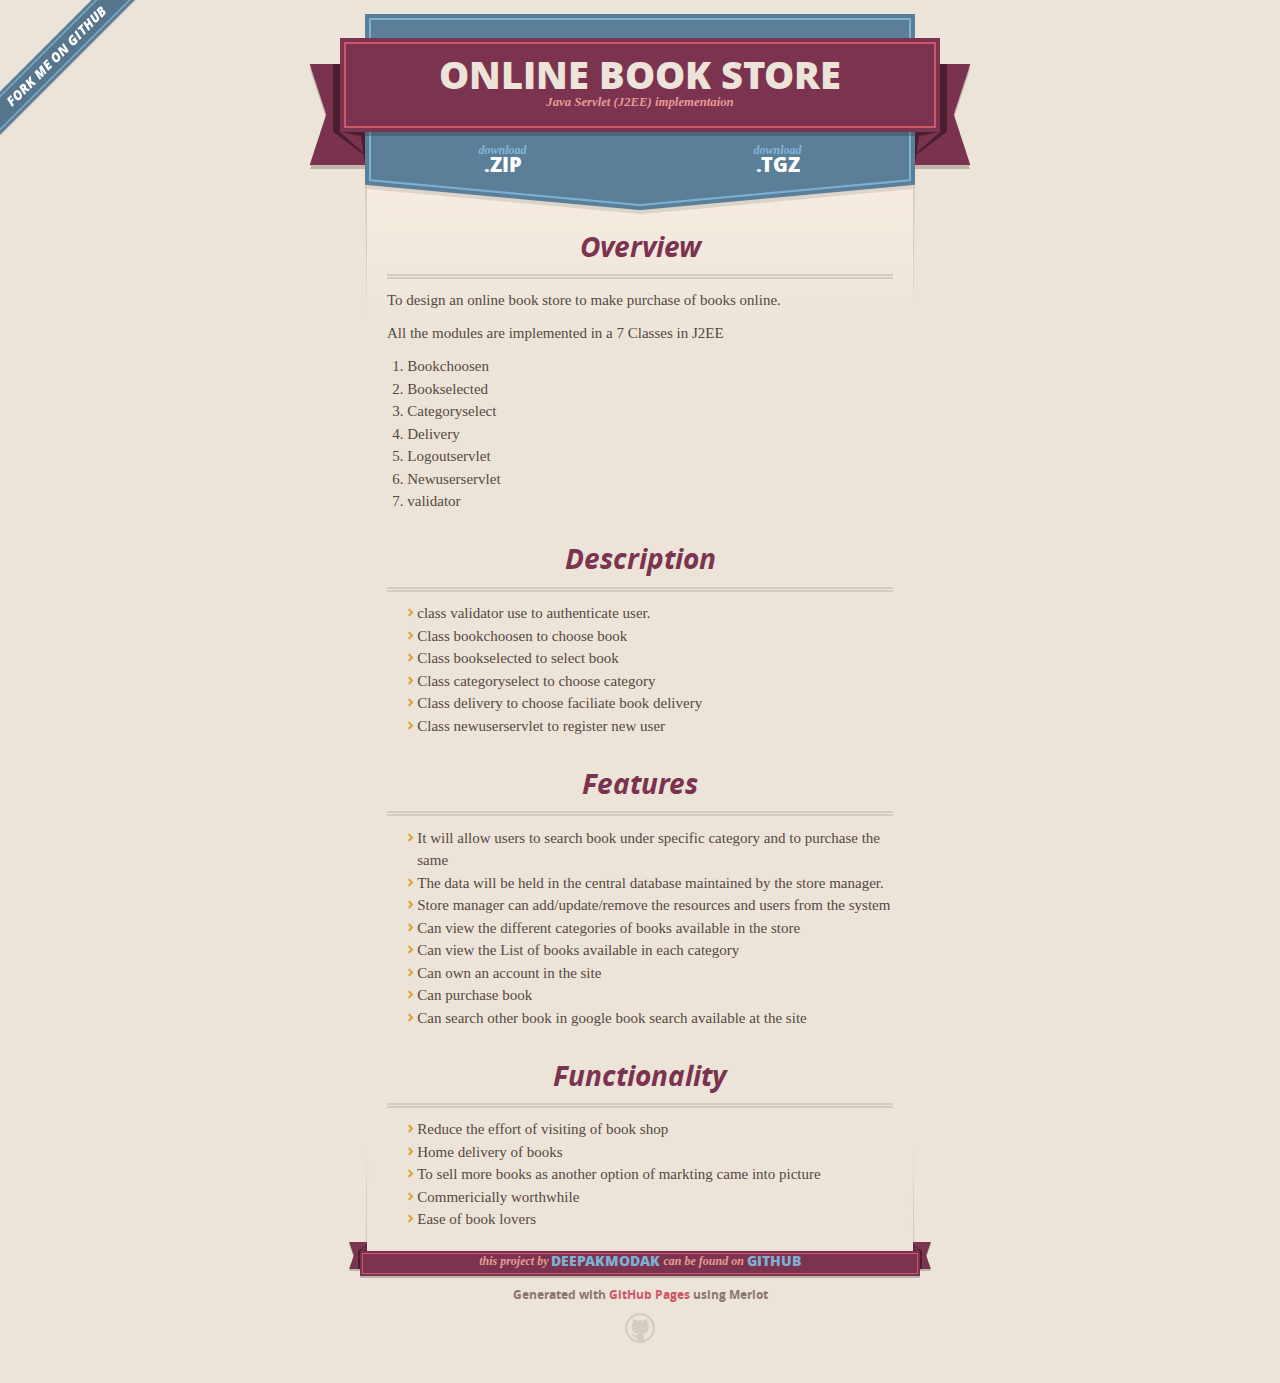
<file: index.html>
<!DOCTYPE html>
<html>
  <head>
    <meta charset='utf-8'>
    <meta http-equiv="X-UA-Compatible" content="chrome=1">
    <meta name="viewport" content="width=640" />

    <link rel="stylesheet" href="stylesheets/core.css" media="screen"/>
    <link rel="stylesheet" href="stylesheets/mobile.css" media="handheld, only screen and (max-device-width:640px)"/>
    <link rel="stylesheet" href="stylesheets/pygment_trac.css"/>

    <script type="text/javascript" src="javascripts/modernizr.js"></script>
    <script type="text/javascript" src="https://ajax.googleapis.com/ajax/libs/jquery/1.7.1/jquery.min.js"></script>
    <script type="text/javascript" src="javascripts/headsmart.min.js"></script>
    <script type="text/javascript">
      $(document).ready(function () {
        $('#main_content').headsmart()
      })
    </script>
    <title>Online Book Store by deepakmodak</title>
  </head>

  <body>
    <a id="forkme_banner" href="https://github.com/deepakmodak/onlinebookstore">View on GitHub</a>
    <div class="shell">

      <header>
        <span class="ribbon-outer">
          <span class="ribbon-inner">
            <h1>Online Book Store</h1>
            <h2>Java Servlet (J2EE) implementaion </h2>
          </span>
          <span class="left-tail"></span>
          <span class="right-tail"></span>
        </span>
      </header>

      <section id="downloads">
        <span class="inner">
          <a href="https://github.com/deepakmodak/onlinebookstore/zipball/master" class="zip"><em>download</em> .ZIP</a><a href="https://github.com/deepakmodak/onlinebookstore/tarball/master" class="tgz"><em>download</em> .TGZ</a>
        </span>
      </section>


      <span class="banner-fix"></span>


      <section id="main_content">
        <h3>Overview</h3>

<p>To design an online book store to make purchase of books online.</p>

<p>All the modules are implemented in a 7 Classes in J2EE</p>

<ol>
<li>Bookchoosen</li>
<li>Bookselected</li>
<li>Categoryselect</li>
<li>Delivery</li>
<li>Logoutservlet</li>
<li>Newuserservlet</li>
<li>validator</li>
</ol><h3>Description</h3>

<ul>
<li>class validator use to authenticate user. </li>
<li>Class bookchoosen to choose book</li>
<li>Class bookselected to select book</li>
<li>Class categoryselect to choose category</li>
<li>Class delivery  to choose faciliate book delivery</li>
<li>Class newuserservlet  to register new user</li>
</ul><h3>Features</h3>

<ul>
<li>It will allow users to search book under specific category and to purchase the same</li>
<li>The data will be held in the central database maintained by the store manager.</li>
<li>Store manager can add/update/remove the resources and users from the system</li>
<li>Can view the different categories of books available in the store</li>
<li>Can view the List of books available in each category</li>
<li>Can own an account in the site</li>
<li>Can purchase book</li>
<li>Can search other book in google book search available at the site</li>
</ul><h3>Functionality</h3>

<ul>
<li>Reduce  the effort of visiting of book shop</li>
<li>Home  delivery of books</li>
<li>To sell more books as another option of markting came into picture</li>
<li>Commericially worthwhile</li>
<li>Ease of book lovers</li>
</ul>
      </section>

      <footer>
        <span class="ribbon-outer">
          <span class="ribbon-inner">
            <p>this project by <a href="https://github.com/deepakmodak">deepakmodak</a> can be found on <a href="https://github.com/deepakmodak/onlinebookstore">GitHub</a></p>
          </span>
          <span class="left-tail"></span>
          <span class="right-tail"></span>
        </span>
        <p>Generated with <a href="http://pages.github.com">GitHub Pages</a> using Merlot</p>
        <span class="octocat"></span>
      </footer>

    </div>

              <script type="text/javascript">
            var gaJsHost = (("https:" == document.location.protocol) ? "https://ssl." : "http://www.");
            document.write(unescape("%3Cscript src='" + gaJsHost + "google-analytics.com/ga.js' type='text/javascript'%3E%3C/script%3E"));
          </script>
          <script type="text/javascript">
            try {
              var pageTracker = _gat._getTracker("UA-34414360-1");
            pageTracker._trackPageview();
            } catch(err) {}
          </script>

  </body>
</html>
</file>
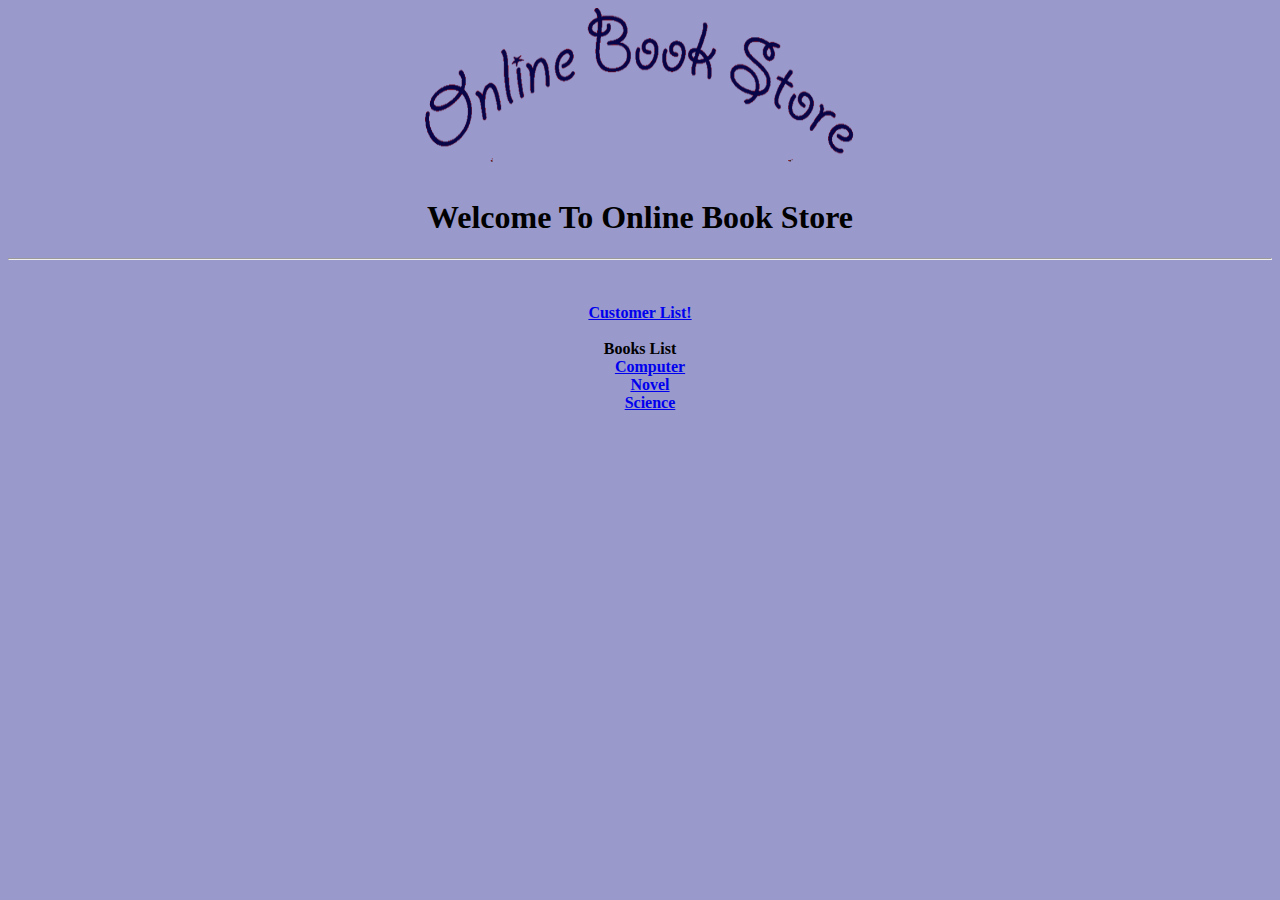
<file: list.html>
<html>
  <head>
    <title>User Login</title>
  </head>
  <body bgcolor=9999cc>
     
         <center>
             <img src="images/t1.png" width="430" height="170" alt="logo"/>
             <br>
             <h1>Welcome To Online Book Store</h1>
             <hr>
             <br>
             <br>
             <b>
             <a href="list/users.html">Customer List!</a>
             <br><br>
             <labela >Books List</label><br>
             &nbsp;&nbsp;&nbsp;&nbsp; <a href="list/comp.html">Computer</a><br>
             &nbsp;&nbsp;&nbsp;&nbsp;  <a href="list/nov.html">Novel</a><br>
             &nbsp;&nbsp;&nbsp;&nbsp;   <a href="list/sc.html">Science</a><br>
      </center>
      
  </body>
</html>
</file>
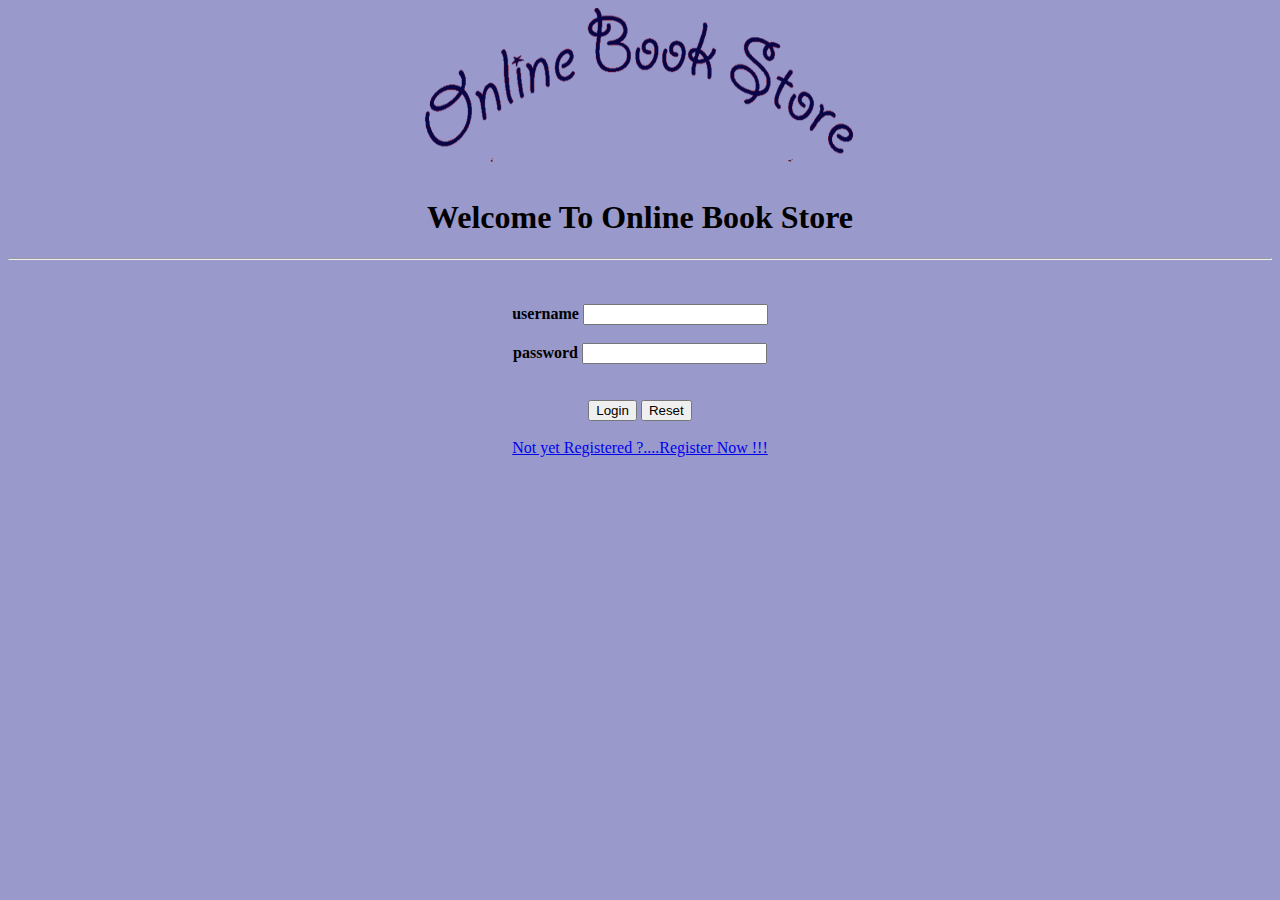
<file: login.html>
<html>
  <head>
    <title>User Login</title>
  </head>
  <body bgcolor=9999cc>
      <form name="f1" action="validator" method="POST">
         <center>
             <img src="images/t1.png" width="430" height="170" alt="logo"/>
             <br>
             <h1>Welcome To Online Book Store</h1>
             <hr>
             <br>
             <br>
             <b>
             <label>username  </label>
             <input type="text" name="u" value="" />
             <br>
             <br>
             <label>password </label>
             <input type="password" name="p" value=""  />
             </b>
             <br>
             <br>
             <br>
             <input type="submit" value="Login" name="login" />
             <input type="reset" value="Reset" name="reset" />
             <br>
             <br>
             <a href="newuser.html">Not yet Registered ?....Register Now !!!</a>
      </center>
      </form>
  </body>
</html>
</file>
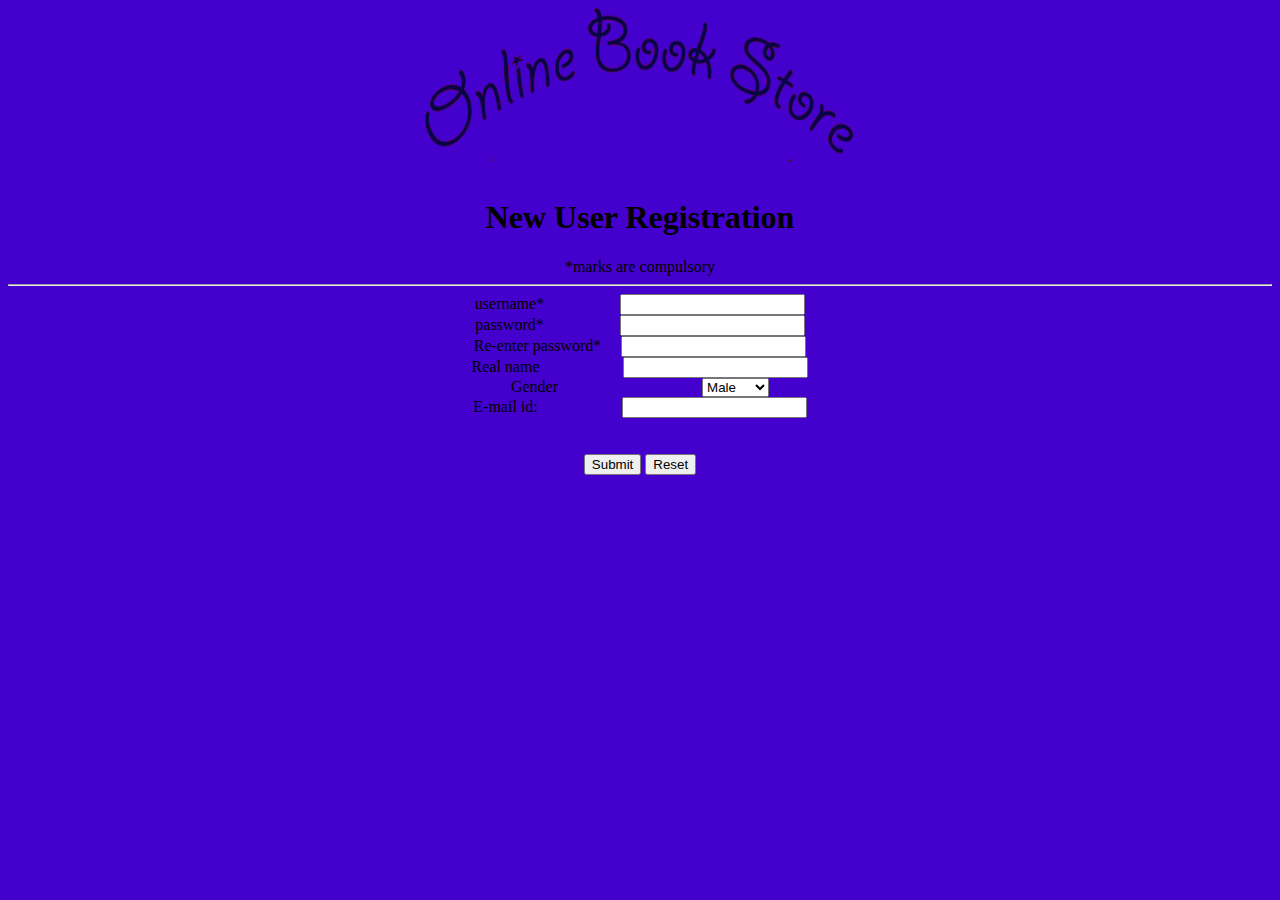
<file: newuser.html>
<!DOCTYPE HTML PUBLIC "-//W3C//DTD HTML 4.01 Transitional//EN">
<html>
  <head>
    <title>New User</title>
    <meta http-equiv="Content-Type" content="text/html; charset=UTF-8">
  </head>
  <body bgcolor="4400cc">
   <center>
       <form name="f9" action="newuserservlet" method="POST">

      <img src="images/t1.png" width="430" height="170" alt="logo"/>
      <h1>New User Registration</h1>
      <label>*marks are compulsory</label>
      <!--
      hrrlojkghbfhunsddbxnjio
      -->
      <hr>
      <label>username*&nbsp;&nbsp;&nbsp;&nbsp;&nbsp;
          &nbsp;&nbsp;&nbsp;&nbsp;&nbsp;&nbsp;&nbsp;
          &nbsp;&nbsp;&nbsp;&nbsp;</label>
      <input type="text" name="newusername" value="" />
      <br>
      <label>password*&nbsp;&nbsp;&nbsp;&nbsp;
          &nbsp;&nbsp;&nbsp;&nbsp;&nbsp;&nbsp;
          &nbsp;&nbsp;&nbsp;&nbsp;&nbsp;&nbsp;</label>
      <input type="password" name="newpassword" value="" />
      <br>
      <label>Re-enter password*&nbsp&nbsp</label>
     &nbsp; <input type="password" name="renewpassword" value="" />
      <br>
      <label>Real name&nbsp;&nbsp;&nbsp;&nbsp;
      &nbsp;&nbsp;&nbsp;&nbsp;&nbsp;&nbsp;&nbsp;
      &nbsp;&nbsp;&nbsp;&nbsp;&nbsp;&nbsp;&nbsp;</label>
      <input type="text" name="realname" value="" />
      <br>
      <label>Gender&nbsp;&nbsp;&nbsp;&nbsp;&nbsp;
          &nbsp;&nbsp;&nbsp;&nbsp;&nbsp;&nbsp;
          &nbsp;&nbsp;&nbsp;&nbsp;&nbsp;&nbsp;
      &nbsp;&nbsp;&nbsp;&nbsp;&nbsp;&nbsp;&nbsp;
      &nbsp;&nbsp;&nbsp;&nbsp;&nbsp;&nbsp;&nbsp;</label>
      <select name="sex">
          <option value="m">Male</option>
          <option value="f">Female</option>
      </select>
      <br>
      <label>E-mail id:&nbsp;&nbsp;&nbsp;&nbsp;
      &nbsp;&nbsp;&nbsp;&nbsp;&nbsp;&nbsp;&nbsp;
      &nbsp;&nbsp;&nbsp;&nbsp;&nbsp;&nbsp;&nbsp;</label>
      <input type="text" name="email" value="" />
      <br><br><br>
      <input type="submit" value="Submit" />
      <input type="reset" value="Reset" />
       </form>
   </center>
  </body>
</html>
</file>
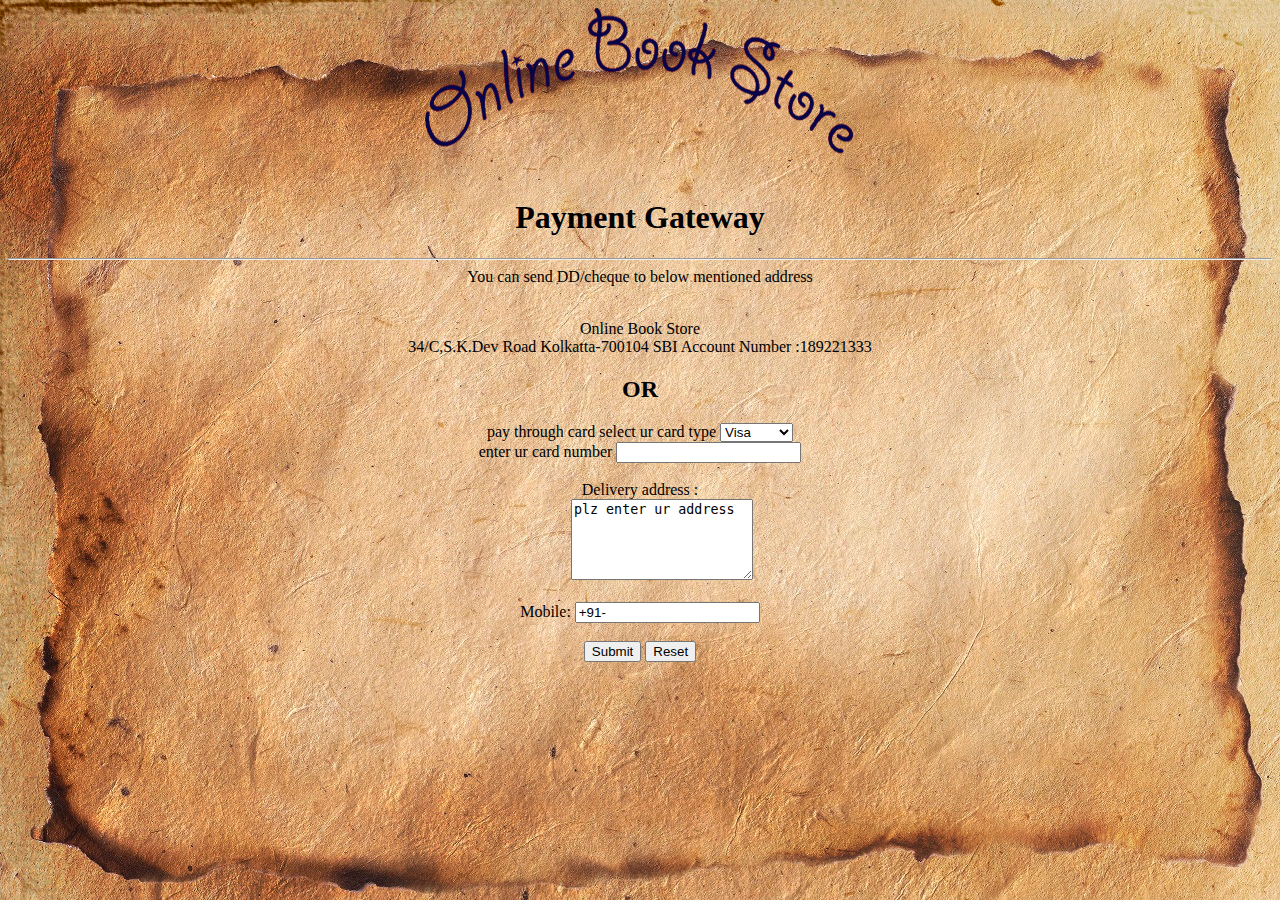
<file: payment.html>
<!DOCTYPE HTML PUBLIC "-//W3C//DTD HTML 4.01 Transitional//EN">
<html>
  <head>
    <title>Payment</title>
    <meta http-equiv="Content-Type" content="text/html; charset=UTF-8">
  </head>
  <body  background='images/b.jpg'>
  <center>
  <form name="f4" action="delivery" method="POST">
             <img src="images/t1.png" width="430" height="170" alt="logo"/>
             <br>
             <h1>Payment Gateway</h1>
             <hr>
             <label>You can send DD/cheque to below mentioned address </label>
             <br>
              &nbsp;&nbsp;&nbsp;&nbsp;&nbsp;
             &nbsp;&nbsp;&nbsp;&nbsp;
             <p>
             Online Book Store<br>
             34/C,S.K.Dev Road
             Kolkatta-700104
             
             SBI Account Number :189221333</p>
             <h2>OR</h2>
             pay through card 
             <label>select ur card type </label>
             <select name="card">
                 <option value="visa" >Visa</option>
                 <option value="master">Master</option>
                 <option value="citigroup">citigroup</option>
             </select>
             <br>
             <label>enter ur card number</label>
             <input type="text" name="cardno" value="" />
             <br><br>
             <label>Delivery address :</label>
             <br>&nbsp;&nbsp;&nbsp;&nbsp;&nbsp;
             &nbsp;&nbsp;&nbsp;&nbsp;
             <textarea name="address" rows="5" cols="20">plz enter ur address
             </textarea>
             <br>
             <br>
             <label>Mobile:</label>
             <input type="text" name="mobile" value="+91-" />
             <br>
             <br>
             <input type="submit" value="Submit" name="s2" />
             <input type="reset" value="Reset" name="r2" />
  </form>
  </center>
  </body>
</html>
</file>
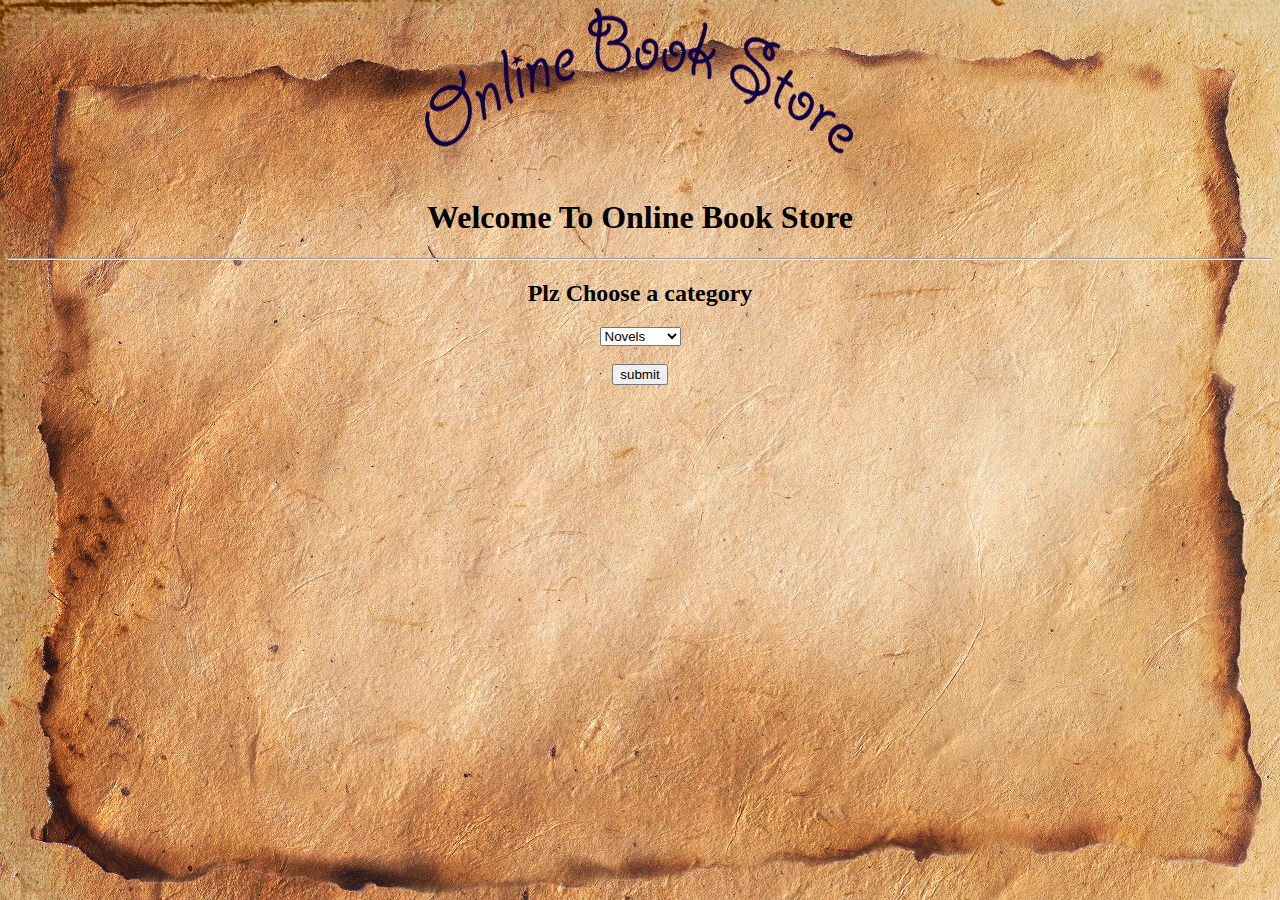
<file: shopping.html>
<html>
  <head>
    <title>Shopping</title>
  </head>
  <body  background='images/b.jpg'>

  <center>
  <form name="f2" action="categoryselect" method="POST">
             <img src="images/t1.png" width="430" height="170" alt="logo"/>
             <br>
             <h1>Welcome To Online Book Store</h1>
             <hr>
             <h2> Plz Choose a category</h2>
             <select name="cat">
              <option value="nov" >Novels</option>
           	  <option value="sc" >Science</option>
          	  <option value="com" >Computer</option>
             </select>

             <!--
             <input name="cat" type="checkbox" value="s">
             <table width="200">
               <tr>
                 <td><label>
                   <input type="checkbox" name="cat" value="q" id="cat_0">
                   c1</label></td>
               </tr>
               <tr>
                 <td><label>
                   <input type="checkbox" name="cat" value="w" id="cat_1">
                   c2</label></td>
               </tr>
             </table>
             -->
              <br><br>
             <input type="submit" name="s1" value="submit" >
    </form>
    </center>
  </body>
</file>
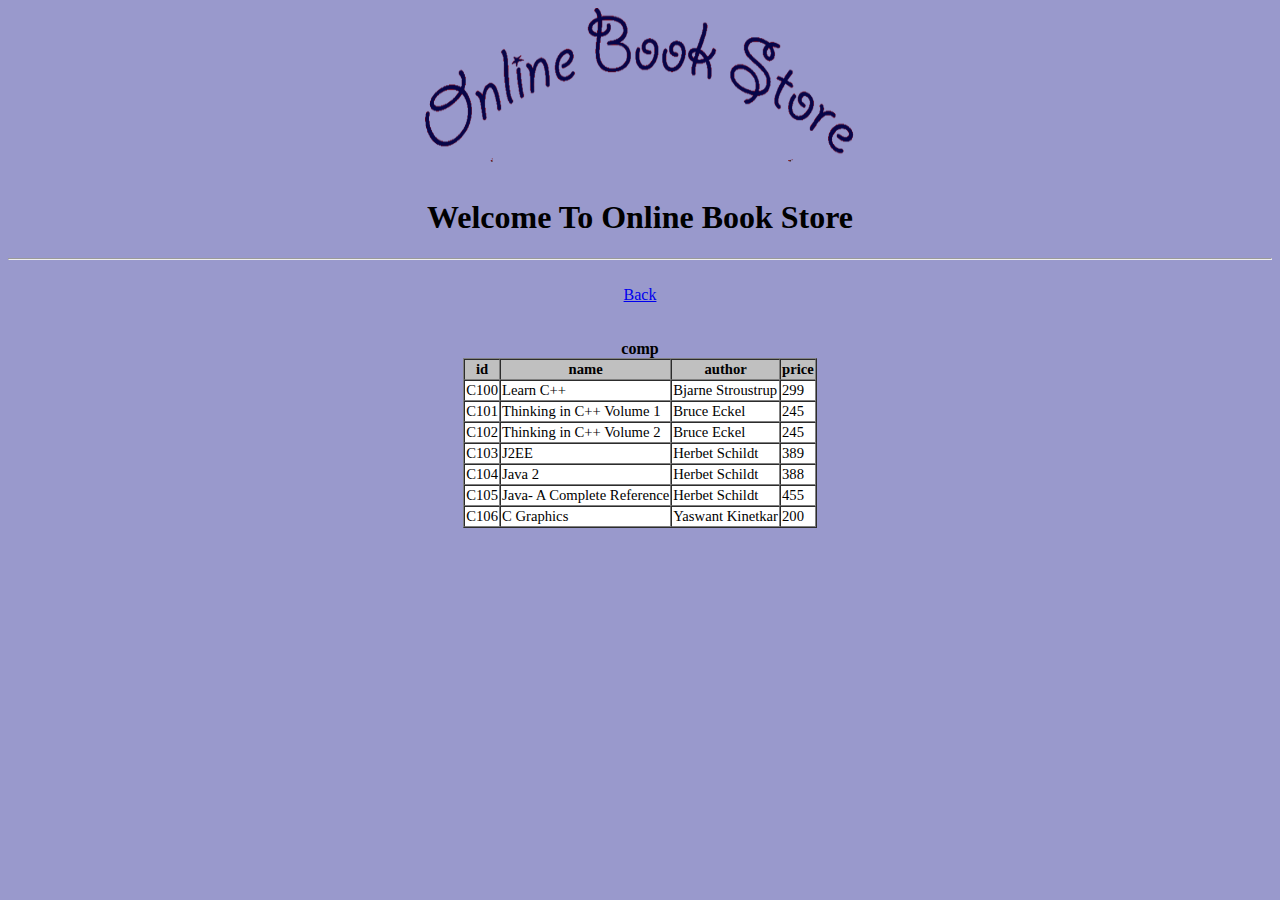
<file: list/comp.html>
<html>
  <head>
    <title>User Login</title>
  </head>
  <body bgcolor=9999cc>
     
         <center>
             <img src="../images/t1.png" width="430" height="170" alt="logo"/>
             <br>
             <h1>Welcome To Online Book Store</h1>
             <hr>
             <br> <a href="../list.html">Back</a><br><br>
             <br>
  
  
  <TABLE BORDER=1 BGCOLOR=#ffffff CELLSPACING=0><FONT FACE="Calibri" COLOR=#000000><CAPTION><B>comp</B></CAPTION></FONT>

<THEAD>
<TR>
<TH BGCOLOR=#c0c0c0 BORDERCOLOR=#000000 ><FONT style=FONT-SIZE:11pt FACE="Calibri" COLOR=#000000>id</FONT></TH>
<TH BGCOLOR=#c0c0c0 BORDERCOLOR=#000000 ><FONT style=FONT-SIZE:11pt FACE="Calibri" COLOR=#000000>name</FONT></TH>
<TH BGCOLOR=#c0c0c0 BORDERCOLOR=#000000 ><FONT style=FONT-SIZE:11pt FACE="Calibri" COLOR=#000000>author</FONT></TH>
<TH BGCOLOR=#c0c0c0 BORDERCOLOR=#000000 ><FONT style=FONT-SIZE:11pt FACE="Calibri" COLOR=#000000>price</FONT></TH>

</TR>
</THEAD>
<TBODY>
<TR VALIGN=TOP>
<TD BORDERCOLOR=#d0d7e5 ><FONT style=FONT-SIZE:11pt FACE="Calibri" COLOR=#000000>C100</FONT></TD>
<TD BORDERCOLOR=#d0d7e5 ><FONT style=FONT-SIZE:11pt FACE="Calibri" COLOR=#000000>Learn C++</FONT></TD>
<TD BORDERCOLOR=#d0d7e5 ><FONT style=FONT-SIZE:11pt FACE="Calibri" COLOR=#000000>Bjarne Stroustrup</FONT></TD>
<TD BORDERCOLOR=#d0d7e5 ><FONT style=FONT-SIZE:11pt FACE="Calibri" COLOR=#000000>299</FONT></TD>

</TR>

<TR VALIGN=TOP>
<TD BORDERCOLOR=#d0d7e5 ><FONT style=FONT-SIZE:11pt FACE="Calibri" COLOR=#000000>C101</FONT></TD>
<TD BORDERCOLOR=#d0d7e5 ><FONT style=FONT-SIZE:11pt FACE="Calibri" COLOR=#000000>Thinking in C++ Volume 1</FONT></TD>
<TD BORDERCOLOR=#d0d7e5 ><FONT style=FONT-SIZE:11pt FACE="Calibri" COLOR=#000000>Bruce Eckel</FONT></TD>
<TD BORDERCOLOR=#d0d7e5 ><FONT style=FONT-SIZE:11pt FACE="Calibri" COLOR=#000000>245</FONT></TD>

</TR>

<TR VALIGN=TOP>
<TD BORDERCOLOR=#d0d7e5 ><FONT style=FONT-SIZE:11pt FACE="Calibri" COLOR=#000000>C102</FONT></TD>
<TD BORDERCOLOR=#d0d7e5 ><FONT style=FONT-SIZE:11pt FACE="Calibri" COLOR=#000000>Thinking in C++ Volume 2</FONT></TD>
<TD BORDERCOLOR=#d0d7e5 ><FONT style=FONT-SIZE:11pt FACE="Calibri" COLOR=#000000>Bruce Eckel</FONT></TD>
<TD BORDERCOLOR=#d0d7e5 ><FONT style=FONT-SIZE:11pt FACE="Calibri" COLOR=#000000>245</FONT></TD>

</TR>

<TR VALIGN=TOP>
<TD BORDERCOLOR=#d0d7e5 ><FONT style=FONT-SIZE:11pt FACE="Calibri" COLOR=#000000>C103</FONT></TD>
<TD BORDERCOLOR=#d0d7e5 ><FONT style=FONT-SIZE:11pt FACE="Calibri" COLOR=#000000>J2EE</FONT></TD>
<TD BORDERCOLOR=#d0d7e5 ><FONT style=FONT-SIZE:11pt FACE="Calibri" COLOR=#000000>Herbet Schildt</FONT></TD>
<TD BORDERCOLOR=#d0d7e5 ><FONT style=FONT-SIZE:11pt FACE="Calibri" COLOR=#000000>389</FONT></TD>

</TR>

<TR VALIGN=TOP>
<TD BORDERCOLOR=#d0d7e5 ><FONT style=FONT-SIZE:11pt FACE="Calibri" COLOR=#000000>C104</FONT></TD>
<TD BORDERCOLOR=#d0d7e5 ><FONT style=FONT-SIZE:11pt FACE="Calibri" COLOR=#000000>Java 2</FONT></TD>
<TD BORDERCOLOR=#d0d7e5 ><FONT style=FONT-SIZE:11pt FACE="Calibri" COLOR=#000000>Herbet Schildt</FONT></TD>
<TD BORDERCOLOR=#d0d7e5 ><FONT style=FONT-SIZE:11pt FACE="Calibri" COLOR=#000000>388</FONT></TD>

</TR>

<TR VALIGN=TOP>
<TD BORDERCOLOR=#d0d7e5 ><FONT style=FONT-SIZE:11pt FACE="Calibri" COLOR=#000000>C105</FONT></TD>
<TD BORDERCOLOR=#d0d7e5 ><FONT style=FONT-SIZE:11pt FACE="Calibri" COLOR=#000000>Java- A Complete Reference</FONT></TD>
<TD BORDERCOLOR=#d0d7e5 ><FONT style=FONT-SIZE:11pt FACE="Calibri" COLOR=#000000>Herbet Schildt</FONT></TD>
<TD BORDERCOLOR=#d0d7e5 ><FONT style=FONT-SIZE:11pt FACE="Calibri" COLOR=#000000>455</FONT></TD>

</TR>

<TR VALIGN=TOP>
<TD BORDERCOLOR=#d0d7e5 ><FONT style=FONT-SIZE:11pt FACE="Calibri" COLOR=#000000>C106</FONT></TD>
<TD BORDERCOLOR=#d0d7e5 ><FONT style=FONT-SIZE:11pt FACE="Calibri" COLOR=#000000>C  Graphics</FONT></TD>
<TD BORDERCOLOR=#d0d7e5 ><FONT style=FONT-SIZE:11pt FACE="Calibri" COLOR=#000000>Yaswant Kinetkar</FONT></TD>
<TD BORDERCOLOR=#d0d7e5 ><FONT style=FONT-SIZE:11pt FACE="Calibri" COLOR=#000000>200</FONT></TD>

</TR>
</TBODY>
<TFOOT></TFOOT>
</TABLE></body>
</html>
</file>
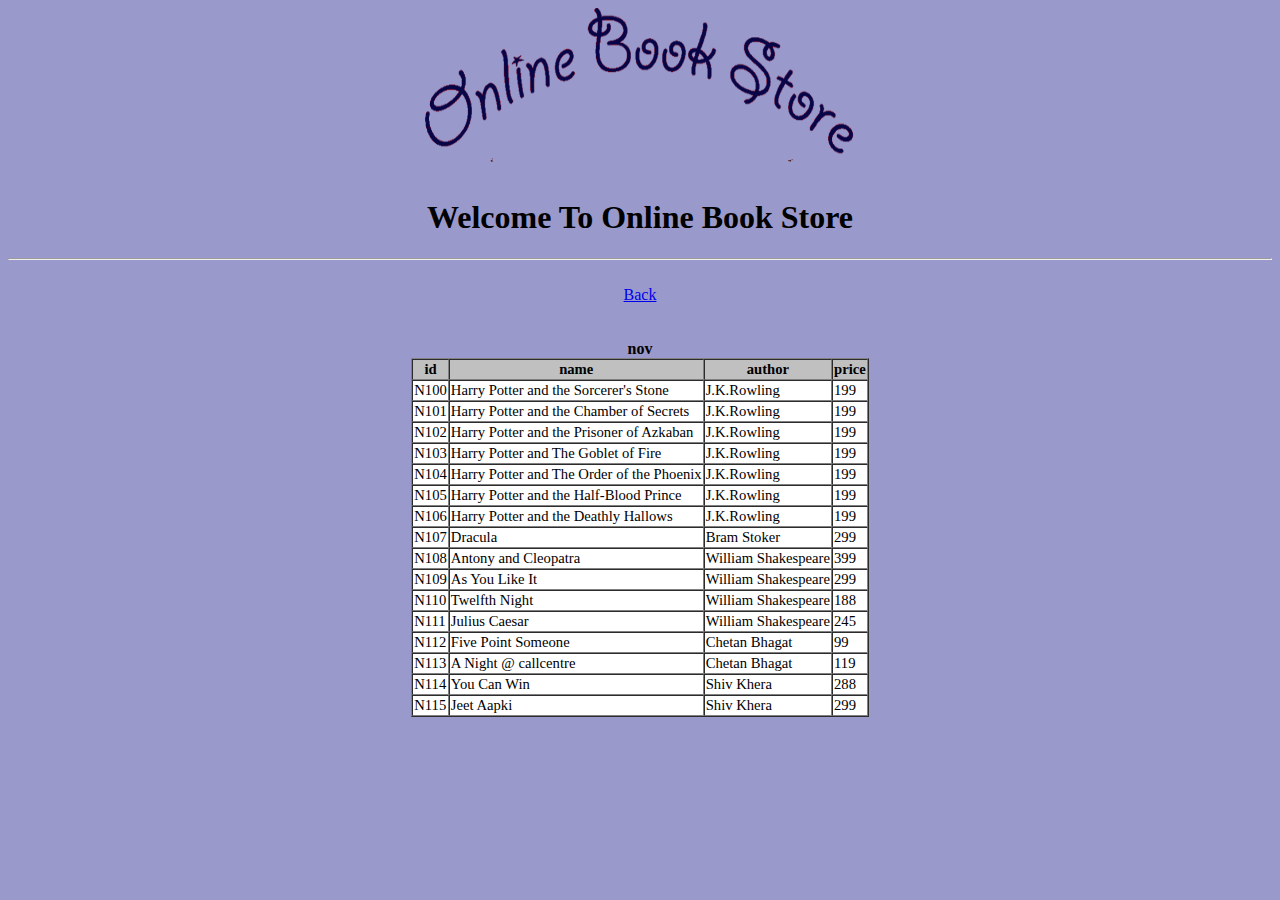
<file: list/nov.html>
<html>
  <head>
    <title>User Login</title>
  </head>
  <body bgcolor=9999cc>
     
         <center>
             <img src="../images/t1.png" width="430" height="170" alt="logo"/>
             <br>
             <h1>Welcome To Online Book Store</h1>
             <hr>
             <br> <a href="../list.html">Back</a><br><br>
             <br><TABLE BORDER=1 BGCOLOR=#ffffff CELLSPACING=0><FONT FACE="Calibri" COLOR=#000000><CAPTION><B>nov</B></CAPTION></FONT>

<THEAD>
<TR>
<TH BGCOLOR=#c0c0c0 BORDERCOLOR=#000000 ><FONT style=FONT-SIZE:11pt FACE="Calibri" COLOR=#000000>id</FONT></TH>
<TH BGCOLOR=#c0c0c0 BORDERCOLOR=#000000 ><FONT style=FONT-SIZE:11pt FACE="Calibri" COLOR=#000000>name</FONT></TH>
<TH BGCOLOR=#c0c0c0 BORDERCOLOR=#000000 ><FONT style=FONT-SIZE:11pt FACE="Calibri" COLOR=#000000>author</FONT></TH>
<TH BGCOLOR=#c0c0c0 BORDERCOLOR=#000000 ><FONT style=FONT-SIZE:11pt FACE="Calibri" COLOR=#000000>price</FONT></TH>

</TR>
</THEAD>
<TBODY>
<TR VALIGN=TOP>
<TD BORDERCOLOR=#d0d7e5 ><FONT style=FONT-SIZE:11pt FACE="Calibri" COLOR=#000000>N100</FONT></TD>
<TD BORDERCOLOR=#d0d7e5 ><FONT style=FONT-SIZE:11pt FACE="Calibri" COLOR=#000000>Harry Potter and the Sorcerer's Stone</FONT></TD>
<TD BORDERCOLOR=#d0d7e5 ><FONT style=FONT-SIZE:11pt FACE="Calibri" COLOR=#000000>J.K.Rowling</FONT></TD>
<TD BORDERCOLOR=#d0d7e5 ><FONT style=FONT-SIZE:11pt FACE="Calibri" COLOR=#000000>199</FONT></TD>

</TR>

<TR VALIGN=TOP>
<TD BORDERCOLOR=#d0d7e5 ><FONT style=FONT-SIZE:11pt FACE="Calibri" COLOR=#000000>N101</FONT></TD>
<TD BORDERCOLOR=#d0d7e5 ><FONT style=FONT-SIZE:11pt FACE="Calibri" COLOR=#000000>Harry Potter and the Chamber of Secrets</FONT></TD>
<TD BORDERCOLOR=#d0d7e5 ><FONT style=FONT-SIZE:11pt FACE="Calibri" COLOR=#000000>J.K.Rowling</FONT></TD>
<TD BORDERCOLOR=#d0d7e5 ><FONT style=FONT-SIZE:11pt FACE="Calibri" COLOR=#000000>199</FONT></TD>

</TR>

<TR VALIGN=TOP>
<TD BORDERCOLOR=#d0d7e5 ><FONT style=FONT-SIZE:11pt FACE="Calibri" COLOR=#000000>N102</FONT></TD>
<TD BORDERCOLOR=#d0d7e5 ><FONT style=FONT-SIZE:11pt FACE="Calibri" COLOR=#000000>Harry Potter and  the Prisoner of Azkaban</FONT></TD>
<TD BORDERCOLOR=#d0d7e5 ><FONT style=FONT-SIZE:11pt FACE="Calibri" COLOR=#000000>J.K.Rowling</FONT></TD>
<TD BORDERCOLOR=#d0d7e5 ><FONT style=FONT-SIZE:11pt FACE="Calibri" COLOR=#000000>199</FONT></TD>

</TR>

<TR VALIGN=TOP>
<TD BORDERCOLOR=#d0d7e5 ><FONT style=FONT-SIZE:11pt FACE="Calibri" COLOR=#000000>N103</FONT></TD>
<TD BORDERCOLOR=#d0d7e5 ><FONT style=FONT-SIZE:11pt FACE="Calibri" COLOR=#000000>Harry Potter and   The Goblet of Fire</FONT></TD>
<TD BORDERCOLOR=#d0d7e5 ><FONT style=FONT-SIZE:11pt FACE="Calibri" COLOR=#000000>J.K.Rowling</FONT></TD>
<TD BORDERCOLOR=#d0d7e5 ><FONT style=FONT-SIZE:11pt FACE="Calibri" COLOR=#000000>199</FONT></TD>

</TR>

<TR VALIGN=TOP>
<TD BORDERCOLOR=#d0d7e5 ><FONT style=FONT-SIZE:11pt FACE="Calibri" COLOR=#000000>N104</FONT></TD>
<TD BORDERCOLOR=#d0d7e5 ><FONT style=FONT-SIZE:11pt FACE="Calibri" COLOR=#000000>Harry Potter and The Order of the Phoenix</FONT></TD>
<TD BORDERCOLOR=#d0d7e5 ><FONT style=FONT-SIZE:11pt FACE="Calibri" COLOR=#000000>J.K.Rowling</FONT></TD>
<TD BORDERCOLOR=#d0d7e5 ><FONT style=FONT-SIZE:11pt FACE="Calibri" COLOR=#000000>199</FONT></TD>

</TR>

<TR VALIGN=TOP>
<TD BORDERCOLOR=#d0d7e5 ><FONT style=FONT-SIZE:11pt FACE="Calibri" COLOR=#000000>N105</FONT></TD>
<TD BORDERCOLOR=#d0d7e5 ><FONT style=FONT-SIZE:11pt FACE="Calibri" COLOR=#000000>Harry Potter and the Half-Blood Prince</FONT></TD>
<TD BORDERCOLOR=#d0d7e5 ><FONT style=FONT-SIZE:11pt FACE="Calibri" COLOR=#000000>J.K.Rowling</FONT></TD>
<TD BORDERCOLOR=#d0d7e5 ><FONT style=FONT-SIZE:11pt FACE="Calibri" COLOR=#000000>199</FONT></TD>

</TR>

<TR VALIGN=TOP>
<TD BORDERCOLOR=#d0d7e5 ><FONT style=FONT-SIZE:11pt FACE="Calibri" COLOR=#000000>N106</FONT></TD>
<TD BORDERCOLOR=#d0d7e5 ><FONT style=FONT-SIZE:11pt FACE="Calibri" COLOR=#000000>Harry Potter and the Deathly Hallows</FONT></TD>
<TD BORDERCOLOR=#d0d7e5 ><FONT style=FONT-SIZE:11pt FACE="Calibri" COLOR=#000000>J.K.Rowling</FONT></TD>
<TD BORDERCOLOR=#d0d7e5 ><FONT style=FONT-SIZE:11pt FACE="Calibri" COLOR=#000000>199</FONT></TD>

</TR>

<TR VALIGN=TOP>
<TD BORDERCOLOR=#d0d7e5 ><FONT style=FONT-SIZE:11pt FACE="Calibri" COLOR=#000000>N107</FONT></TD>
<TD BORDERCOLOR=#d0d7e5 ><FONT style=FONT-SIZE:11pt FACE="Calibri" COLOR=#000000>Dracula</FONT></TD>
<TD BORDERCOLOR=#d0d7e5 ><FONT style=FONT-SIZE:11pt FACE="Calibri" COLOR=#000000>Bram Stoker</FONT></TD>
<TD BORDERCOLOR=#d0d7e5 ><FONT style=FONT-SIZE:11pt FACE="Calibri" COLOR=#000000>299</FONT></TD>

</TR>

<TR VALIGN=TOP>
<TD BORDERCOLOR=#d0d7e5 ><FONT style=FONT-SIZE:11pt FACE="Calibri" COLOR=#000000>N108</FONT></TD>
<TD BORDERCOLOR=#d0d7e5 ><FONT style=FONT-SIZE:11pt FACE="Calibri" COLOR=#000000>Antony and Cleopatra</FONT></TD>
<TD BORDERCOLOR=#d0d7e5 ><FONT style=FONT-SIZE:11pt FACE="Calibri" COLOR=#000000>William Shakespeare</FONT></TD>
<TD BORDERCOLOR=#d0d7e5 ><FONT style=FONT-SIZE:11pt FACE="Calibri" COLOR=#000000>399</FONT></TD>

</TR>

<TR VALIGN=TOP>
<TD BORDERCOLOR=#d0d7e5 ><FONT style=FONT-SIZE:11pt FACE="Calibri" COLOR=#000000>N109</FONT></TD>
<TD BORDERCOLOR=#d0d7e5 ><FONT style=FONT-SIZE:11pt FACE="Calibri" COLOR=#000000> As You Like It</FONT></TD>
<TD BORDERCOLOR=#d0d7e5 ><FONT style=FONT-SIZE:11pt FACE="Calibri" COLOR=#000000>William Shakespeare</FONT></TD>
<TD BORDERCOLOR=#d0d7e5 ><FONT style=FONT-SIZE:11pt FACE="Calibri" COLOR=#000000>299</FONT></TD>

</TR>

<TR VALIGN=TOP>
<TD BORDERCOLOR=#d0d7e5 ><FONT style=FONT-SIZE:11pt FACE="Calibri" COLOR=#000000>N110</FONT></TD>
<TD BORDERCOLOR=#d0d7e5 ><FONT style=FONT-SIZE:11pt FACE="Calibri" COLOR=#000000>Twelfth Night</FONT></TD>
<TD BORDERCOLOR=#d0d7e5 ><FONT style=FONT-SIZE:11pt FACE="Calibri" COLOR=#000000>William Shakespeare</FONT></TD>
<TD BORDERCOLOR=#d0d7e5 ><FONT style=FONT-SIZE:11pt FACE="Calibri" COLOR=#000000>188</FONT></TD>

</TR>

<TR VALIGN=TOP>
<TD BORDERCOLOR=#d0d7e5 ><FONT style=FONT-SIZE:11pt FACE="Calibri" COLOR=#000000>N111</FONT></TD>
<TD BORDERCOLOR=#d0d7e5 ><FONT style=FONT-SIZE:11pt FACE="Calibri" COLOR=#000000>Julius Caesar</FONT></TD>
<TD BORDERCOLOR=#d0d7e5 ><FONT style=FONT-SIZE:11pt FACE="Calibri" COLOR=#000000>William Shakespeare</FONT></TD>
<TD BORDERCOLOR=#d0d7e5 ><FONT style=FONT-SIZE:11pt FACE="Calibri" COLOR=#000000>245</FONT></TD>

</TR>

<TR VALIGN=TOP>
<TD BORDERCOLOR=#d0d7e5 ><FONT style=FONT-SIZE:11pt FACE="Calibri" COLOR=#000000>N112</FONT></TD>
<TD BORDERCOLOR=#d0d7e5 ><FONT style=FONT-SIZE:11pt FACE="Calibri" COLOR=#000000>Five Point Someone</FONT></TD>
<TD BORDERCOLOR=#d0d7e5 ><FONT style=FONT-SIZE:11pt FACE="Calibri" COLOR=#000000>Chetan Bhagat</FONT></TD>
<TD BORDERCOLOR=#d0d7e5 ><FONT style=FONT-SIZE:11pt FACE="Calibri" COLOR=#000000>99</FONT></TD>

</TR>

<TR VALIGN=TOP>
<TD BORDERCOLOR=#d0d7e5 ><FONT style=FONT-SIZE:11pt FACE="Calibri" COLOR=#000000>N113</FONT></TD>
<TD BORDERCOLOR=#d0d7e5 ><FONT style=FONT-SIZE:11pt FACE="Calibri" COLOR=#000000>A Night @ callcentre</FONT></TD>
<TD BORDERCOLOR=#d0d7e5 ><FONT style=FONT-SIZE:11pt FACE="Calibri" COLOR=#000000>Chetan Bhagat</FONT></TD>
<TD BORDERCOLOR=#d0d7e5 ><FONT style=FONT-SIZE:11pt FACE="Calibri" COLOR=#000000>119</FONT></TD>

</TR>

<TR VALIGN=TOP>
<TD BORDERCOLOR=#d0d7e5 ><FONT style=FONT-SIZE:11pt FACE="Calibri" COLOR=#000000>N114</FONT></TD>
<TD BORDERCOLOR=#d0d7e5 ><FONT style=FONT-SIZE:11pt FACE="Calibri" COLOR=#000000>You Can Win</FONT></TD>
<TD BORDERCOLOR=#d0d7e5 ><FONT style=FONT-SIZE:11pt FACE="Calibri" COLOR=#000000>Shiv Khera</FONT></TD>
<TD BORDERCOLOR=#d0d7e5 ><FONT style=FONT-SIZE:11pt FACE="Calibri" COLOR=#000000>288</FONT></TD>

</TR>

<TR VALIGN=TOP>
<TD BORDERCOLOR=#d0d7e5 ><FONT style=FONT-SIZE:11pt FACE="Calibri" COLOR=#000000>N115</FONT></TD>
<TD BORDERCOLOR=#d0d7e5 ><FONT style=FONT-SIZE:11pt FACE="Calibri" COLOR=#000000>Jeet Aapki</FONT></TD>
<TD BORDERCOLOR=#d0d7e5 ><FONT style=FONT-SIZE:11pt FACE="Calibri" COLOR=#000000>Shiv Khera</FONT></TD>
<TD BORDERCOLOR=#d0d7e5 ><FONT style=FONT-SIZE:11pt FACE="Calibri" COLOR=#000000>299</FONT></TD>

</TR>
</TBODY>
<TFOOT></TFOOT>
</TABLE></body>
</html>
</file>
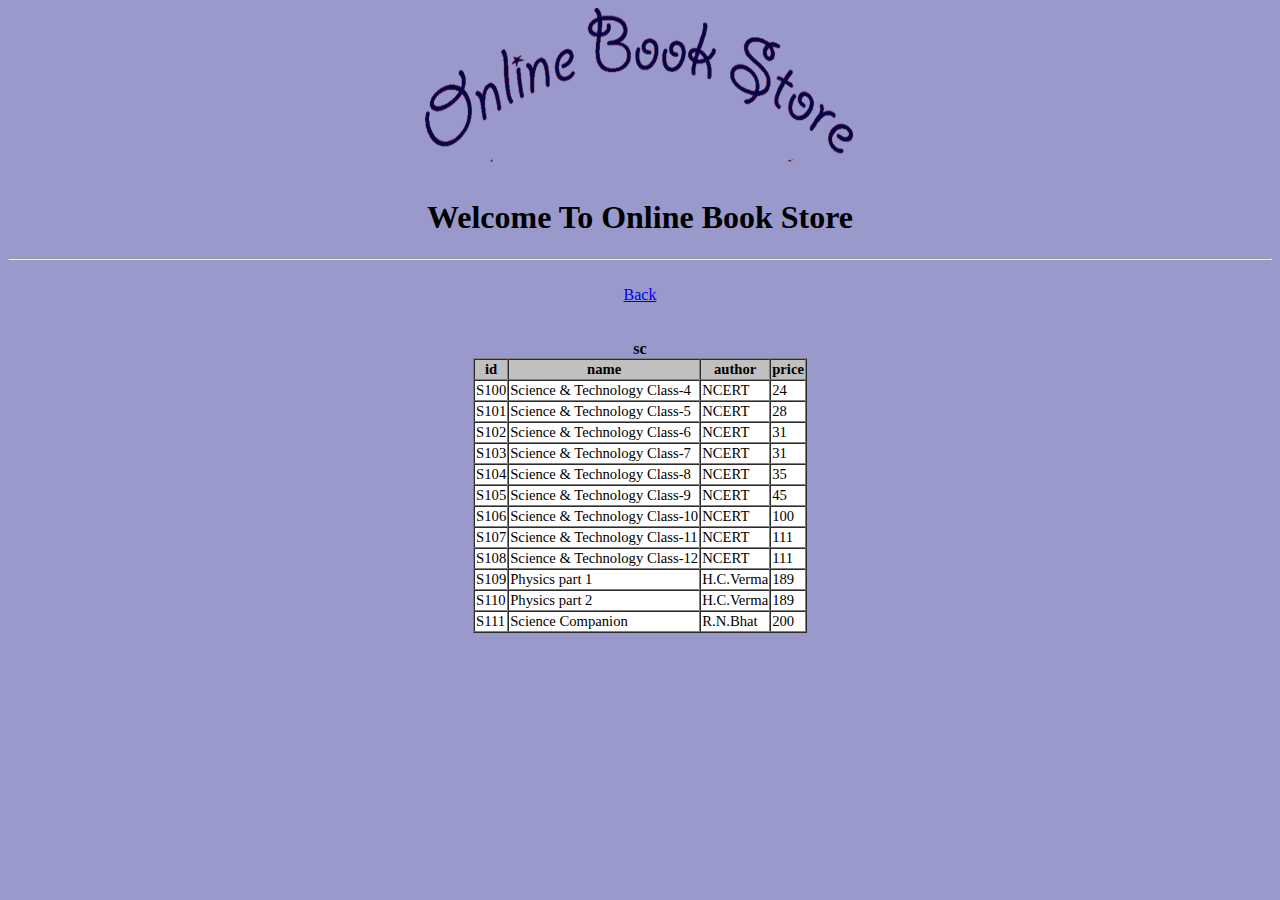
<file: list/sc.html>
<html>
  <head>
    <title>User Login</title>
  </head>
  <body bgcolor=9999cc>
     
         <center>
             <img src="../images/t1.png" width="430" height="170" alt="logo"/>
             <br>
             <h1>Welcome To Online Book Store</h1>
             <hr>
             <br> <a href="../list.html">Back</a><br><br>
             <br><TABLE BORDER=1 BGCOLOR=#ffffff CELLSPACING=0><FONT FACE="Calibri" COLOR=#000000><CAPTION><B>sc</B></CAPTION></FONT>

<THEAD>
<TR>
<TH BGCOLOR=#c0c0c0 BORDERCOLOR=#000000 ><FONT style=FONT-SIZE:11pt FACE="Calibri" COLOR=#000000>id</FONT></TH>
<TH BGCOLOR=#c0c0c0 BORDERCOLOR=#000000 ><FONT style=FONT-SIZE:11pt FACE="Calibri" COLOR=#000000>name</FONT></TH>
<TH BGCOLOR=#c0c0c0 BORDERCOLOR=#000000 ><FONT style=FONT-SIZE:11pt FACE="Calibri" COLOR=#000000>author</FONT></TH>
<TH BGCOLOR=#c0c0c0 BORDERCOLOR=#000000 ><FONT style=FONT-SIZE:11pt FACE="Calibri" COLOR=#000000>price</FONT></TH>

</TR>
</THEAD>
<TBODY>
<TR VALIGN=TOP>
<TD BORDERCOLOR=#d0d7e5 ><FONT style=FONT-SIZE:11pt FACE="Calibri" COLOR=#000000>S100</FONT></TD>
<TD BORDERCOLOR=#d0d7e5 ><FONT style=FONT-SIZE:11pt FACE="Calibri" COLOR=#000000>Science &amp; Technology Class-4</FONT></TD>
<TD BORDERCOLOR=#d0d7e5 ><FONT style=FONT-SIZE:11pt FACE="Calibri" COLOR=#000000>NCERT</FONT></TD>
<TD BORDERCOLOR=#d0d7e5 ><FONT style=FONT-SIZE:11pt FACE="Calibri" COLOR=#000000>24</FONT></TD>

</TR>

<TR VALIGN=TOP>
<TD BORDERCOLOR=#d0d7e5 ><FONT style=FONT-SIZE:11pt FACE="Calibri" COLOR=#000000>S101</FONT></TD>
<TD BORDERCOLOR=#d0d7e5 ><FONT style=FONT-SIZE:11pt FACE="Calibri" COLOR=#000000>Science &amp; Technology Class-5</FONT></TD>
<TD BORDERCOLOR=#d0d7e5 ><FONT style=FONT-SIZE:11pt FACE="Calibri" COLOR=#000000>NCERT</FONT></TD>
<TD BORDERCOLOR=#d0d7e5 ><FONT style=FONT-SIZE:11pt FACE="Calibri" COLOR=#000000>28</FONT></TD>

</TR>

<TR VALIGN=TOP>
<TD BORDERCOLOR=#d0d7e5 ><FONT style=FONT-SIZE:11pt FACE="Calibri" COLOR=#000000>S102</FONT></TD>
<TD BORDERCOLOR=#d0d7e5 ><FONT style=FONT-SIZE:11pt FACE="Calibri" COLOR=#000000>Science &amp; Technology Class-6</FONT></TD>
<TD BORDERCOLOR=#d0d7e5 ><FONT style=FONT-SIZE:11pt FACE="Calibri" COLOR=#000000>NCERT</FONT></TD>
<TD BORDERCOLOR=#d0d7e5 ><FONT style=FONT-SIZE:11pt FACE="Calibri" COLOR=#000000>31</FONT></TD>

</TR>

<TR VALIGN=TOP>
<TD BORDERCOLOR=#d0d7e5 ><FONT style=FONT-SIZE:11pt FACE="Calibri" COLOR=#000000>S103</FONT></TD>
<TD BORDERCOLOR=#d0d7e5 ><FONT style=FONT-SIZE:11pt FACE="Calibri" COLOR=#000000>Science &amp; Technology Class-7</FONT></TD>
<TD BORDERCOLOR=#d0d7e5 ><FONT style=FONT-SIZE:11pt FACE="Calibri" COLOR=#000000>NCERT</FONT></TD>
<TD BORDERCOLOR=#d0d7e5 ><FONT style=FONT-SIZE:11pt FACE="Calibri" COLOR=#000000>31</FONT></TD>

</TR>

<TR VALIGN=TOP>
<TD BORDERCOLOR=#d0d7e5 ><FONT style=FONT-SIZE:11pt FACE="Calibri" COLOR=#000000>S104</FONT></TD>
<TD BORDERCOLOR=#d0d7e5 ><FONT style=FONT-SIZE:11pt FACE="Calibri" COLOR=#000000>Science &amp; Technology Class-8</FONT></TD>
<TD BORDERCOLOR=#d0d7e5 ><FONT style=FONT-SIZE:11pt FACE="Calibri" COLOR=#000000>NCERT</FONT></TD>
<TD BORDERCOLOR=#d0d7e5 ><FONT style=FONT-SIZE:11pt FACE="Calibri" COLOR=#000000>35</FONT></TD>

</TR>

<TR VALIGN=TOP>
<TD BORDERCOLOR=#d0d7e5 ><FONT style=FONT-SIZE:11pt FACE="Calibri" COLOR=#000000>S105</FONT></TD>
<TD BORDERCOLOR=#d0d7e5 ><FONT style=FONT-SIZE:11pt FACE="Calibri" COLOR=#000000>Science &amp; Technology Class-9</FONT></TD>
<TD BORDERCOLOR=#d0d7e5 ><FONT style=FONT-SIZE:11pt FACE="Calibri" COLOR=#000000>NCERT</FONT></TD>
<TD BORDERCOLOR=#d0d7e5 ><FONT style=FONT-SIZE:11pt FACE="Calibri" COLOR=#000000>45</FONT></TD>

</TR>

<TR VALIGN=TOP>
<TD BORDERCOLOR=#d0d7e5 ><FONT style=FONT-SIZE:11pt FACE="Calibri" COLOR=#000000>S106</FONT></TD>
<TD BORDERCOLOR=#d0d7e5 ><FONT style=FONT-SIZE:11pt FACE="Calibri" COLOR=#000000>Science &amp; Technology Class-10</FONT></TD>
<TD BORDERCOLOR=#d0d7e5 ><FONT style=FONT-SIZE:11pt FACE="Calibri" COLOR=#000000>NCERT</FONT></TD>
<TD BORDERCOLOR=#d0d7e5 ><FONT style=FONT-SIZE:11pt FACE="Calibri" COLOR=#000000>100</FONT></TD>

</TR>

<TR VALIGN=TOP>
<TD BORDERCOLOR=#d0d7e5 ><FONT style=FONT-SIZE:11pt FACE="Calibri" COLOR=#000000>S107</FONT></TD>
<TD BORDERCOLOR=#d0d7e5 ><FONT style=FONT-SIZE:11pt FACE="Calibri" COLOR=#000000>Science &amp; Technology Class-11</FONT></TD>
<TD BORDERCOLOR=#d0d7e5 ><FONT style=FONT-SIZE:11pt FACE="Calibri" COLOR=#000000>NCERT</FONT></TD>
<TD BORDERCOLOR=#d0d7e5 ><FONT style=FONT-SIZE:11pt FACE="Calibri" COLOR=#000000>111</FONT></TD>

</TR>

<TR VALIGN=TOP>
<TD BORDERCOLOR=#d0d7e5 ><FONT style=FONT-SIZE:11pt FACE="Calibri" COLOR=#000000>S108</FONT></TD>
<TD BORDERCOLOR=#d0d7e5 ><FONT style=FONT-SIZE:11pt FACE="Calibri" COLOR=#000000>Science &amp; Technology Class-12</FONT></TD>
<TD BORDERCOLOR=#d0d7e5 ><FONT style=FONT-SIZE:11pt FACE="Calibri" COLOR=#000000>NCERT</FONT></TD>
<TD BORDERCOLOR=#d0d7e5 ><FONT style=FONT-SIZE:11pt FACE="Calibri" COLOR=#000000>111</FONT></TD>

</TR>

<TR VALIGN=TOP>
<TD BORDERCOLOR=#d0d7e5 ><FONT style=FONT-SIZE:11pt FACE="Calibri" COLOR=#000000>S109</FONT></TD>
<TD BORDERCOLOR=#d0d7e5 ><FONT style=FONT-SIZE:11pt FACE="Calibri" COLOR=#000000>Physics part 1</FONT></TD>
<TD BORDERCOLOR=#d0d7e5 ><FONT style=FONT-SIZE:11pt FACE="Calibri" COLOR=#000000>H.C.Verma</FONT></TD>
<TD BORDERCOLOR=#d0d7e5 ><FONT style=FONT-SIZE:11pt FACE="Calibri" COLOR=#000000>189</FONT></TD>

</TR>

<TR VALIGN=TOP>
<TD BORDERCOLOR=#d0d7e5 ><FONT style=FONT-SIZE:11pt FACE="Calibri" COLOR=#000000>S110</FONT></TD>
<TD BORDERCOLOR=#d0d7e5 ><FONT style=FONT-SIZE:11pt FACE="Calibri" COLOR=#000000>Physics part 2</FONT></TD>
<TD BORDERCOLOR=#d0d7e5 ><FONT style=FONT-SIZE:11pt FACE="Calibri" COLOR=#000000>H.C.Verma</FONT></TD>
<TD BORDERCOLOR=#d0d7e5 ><FONT style=FONT-SIZE:11pt FACE="Calibri" COLOR=#000000>189</FONT></TD>

</TR>

<TR VALIGN=TOP>
<TD BORDERCOLOR=#d0d7e5 ><FONT style=FONT-SIZE:11pt FACE="Calibri" COLOR=#000000>S111</FONT></TD>
<TD BORDERCOLOR=#d0d7e5 ><FONT style=FONT-SIZE:11pt FACE="Calibri" COLOR=#000000>Science Companion</FONT></TD>
<TD BORDERCOLOR=#d0d7e5 ><FONT style=FONT-SIZE:11pt FACE="Calibri" COLOR=#000000>R.N.Bhat</FONT></TD>
<TD BORDERCOLOR=#d0d7e5 ><FONT style=FONT-SIZE:11pt FACE="Calibri" COLOR=#000000>200</FONT></TD>

</TR>
</TBODY>
<TFOOT></TFOOT>
</TABLE></body>
</html>
</file>
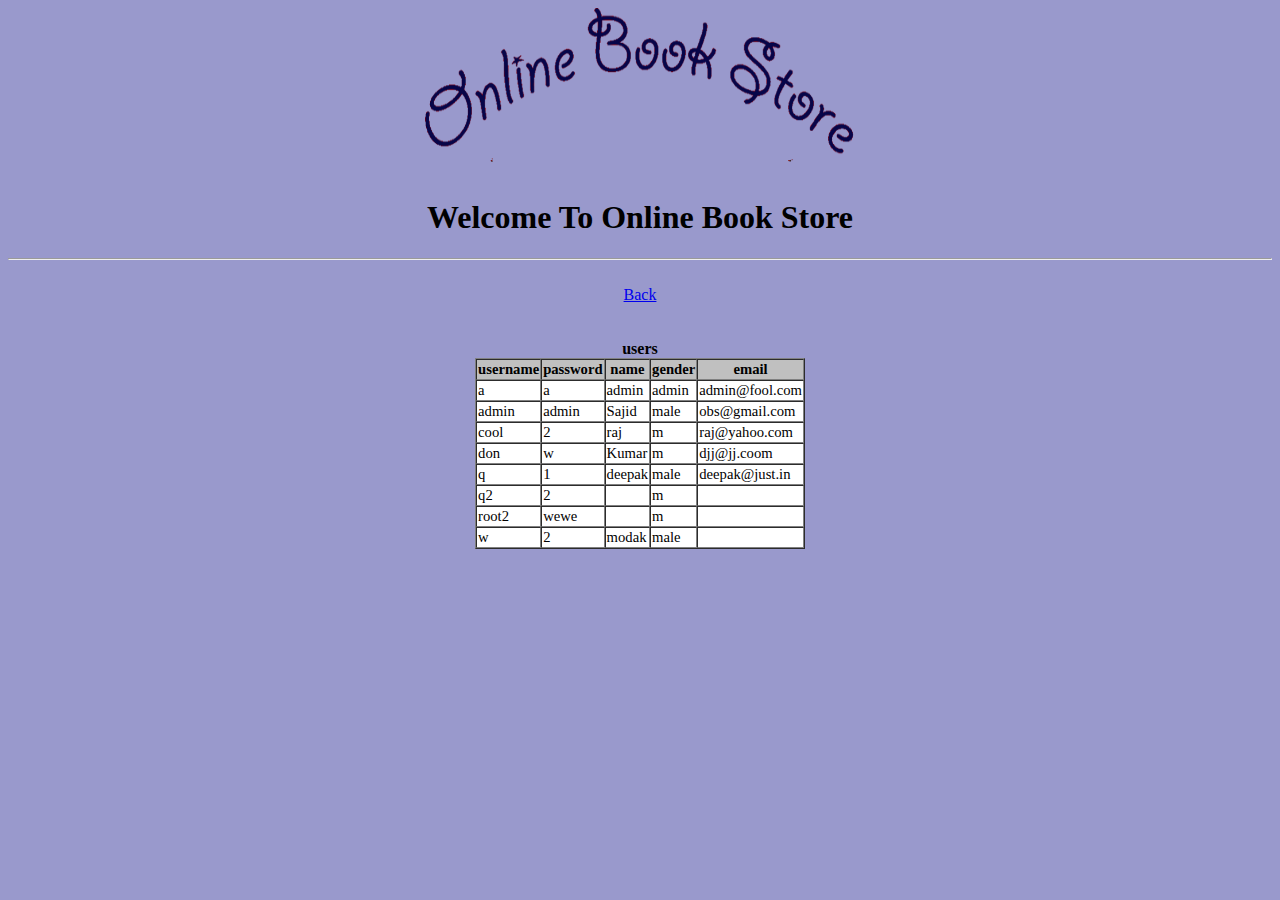
<file: list/users.html>
<html>
  <head>
    <title>User Login</title>
  </head>
  <body bgcolor=9999cc>
     
         <center>
             <img src="../images/t1.png" width="430" height="170" alt="logo"/>
             <br>
             <h1>Welcome To Online Book Store</h1>
             <hr>
            <br> <a href="../list.html">Back</a><br><br>
             <br>
 <TABLE BORDER=1 BGCOLOR=#ffffff CELLSPACING=0><FONT FACE="Calibri" COLOR=#000000><CAPTION><B>users</B></CAPTION></FONT>

<THEAD>
<TR>
<TH BGCOLOR=#c0c0c0 BORDERCOLOR=#000000 ><FONT style=FONT-SIZE:11pt FACE="Calibri" COLOR=#000000>username</FONT></TH>
<TH BGCOLOR=#c0c0c0 BORDERCOLOR=#000000 ><FONT style=FONT-SIZE:11pt FACE="Calibri" COLOR=#000000>password</FONT></TH>
<TH BGCOLOR=#c0c0c0 BORDERCOLOR=#000000 ><FONT style=FONT-SIZE:11pt FACE="Calibri" COLOR=#000000>name</FONT></TH>
<TH BGCOLOR=#c0c0c0 BORDERCOLOR=#000000 ><FONT style=FONT-SIZE:11pt FACE="Calibri" COLOR=#000000>gender</FONT></TH>
<TH BGCOLOR=#c0c0c0 BORDERCOLOR=#000000 ><FONT style=FONT-SIZE:11pt FACE="Calibri" COLOR=#000000>email</FONT></TH>

</TR>
</THEAD>
<TBODY>
<TR VALIGN=TOP>
<TD BORDERCOLOR=#d0d7e5 ><FONT style=FONT-SIZE:11pt FACE="Calibri" COLOR=#000000>a</FONT></TD>
<TD BORDERCOLOR=#d0d7e5 ><FONT style=FONT-SIZE:11pt FACE="Calibri" COLOR=#000000>a</FONT></TD>
<TD BORDERCOLOR=#d0d7e5 ><FONT style=FONT-SIZE:11pt FACE="Calibri" COLOR=#000000>admin</FONT></TD>
<TD BORDERCOLOR=#d0d7e5 ><FONT style=FONT-SIZE:11pt FACE="Calibri" COLOR=#000000>admin</FONT></TD>
<TD BORDERCOLOR=#d0d7e5 ><FONT style=FONT-SIZE:11pt FACE="Calibri" COLOR=#000000>admin@fool.com</FONT></TD>

</TR>

<TR VALIGN=TOP>
<TD BORDERCOLOR=#d0d7e5 ><FONT style=FONT-SIZE:11pt FACE="Calibri" COLOR=#000000>admin</FONT></TD>
<TD BORDERCOLOR=#d0d7e5 ><FONT style=FONT-SIZE:11pt FACE="Calibri" COLOR=#000000>admin</FONT></TD>
<TD BORDERCOLOR=#d0d7e5 ><FONT style=FONT-SIZE:11pt FACE="Calibri" COLOR=#000000>Sajid</FONT></TD>
<TD BORDERCOLOR=#d0d7e5 ><FONT style=FONT-SIZE:11pt FACE="Calibri" COLOR=#000000>male</FONT></TD>
<TD BORDERCOLOR=#d0d7e5 ><FONT style=FONT-SIZE:11pt FACE="Calibri" COLOR=#000000>obs@gmail.com</FONT></TD>

</TR>

<TR VALIGN=TOP>
<TD BORDERCOLOR=#d0d7e5 ><FONT style=FONT-SIZE:11pt FACE="Calibri" COLOR=#000000>cool</FONT></TD>
<TD BORDERCOLOR=#d0d7e5 ><FONT style=FONT-SIZE:11pt FACE="Calibri" COLOR=#000000>2</FONT></TD>
<TD BORDERCOLOR=#d0d7e5 ><FONT style=FONT-SIZE:11pt FACE="Calibri" COLOR=#000000>raj</FONT></TD>
<TD BORDERCOLOR=#d0d7e5 ><FONT style=FONT-SIZE:11pt FACE="Calibri" COLOR=#000000>m</FONT></TD>
<TD BORDERCOLOR=#d0d7e5 ><FONT style=FONT-SIZE:11pt FACE="Calibri" COLOR=#000000>raj@yahoo.com</FONT></TD>

</TR>

<TR VALIGN=TOP>
<TD BORDERCOLOR=#d0d7e5 ><FONT style=FONT-SIZE:11pt FACE="Calibri" COLOR=#000000>don</FONT></TD>
<TD BORDERCOLOR=#d0d7e5 ><FONT style=FONT-SIZE:11pt FACE="Calibri" COLOR=#000000>w</FONT></TD>
<TD BORDERCOLOR=#d0d7e5 ><FONT style=FONT-SIZE:11pt FACE="Calibri" COLOR=#000000>Kumar</FONT></TD>
<TD BORDERCOLOR=#d0d7e5 ><FONT style=FONT-SIZE:11pt FACE="Calibri" COLOR=#000000>m</FONT></TD>
<TD BORDERCOLOR=#d0d7e5 ><FONT style=FONT-SIZE:11pt FACE="Calibri" COLOR=#000000>djj@jj.coom</FONT></TD>

</TR>

<TR VALIGN=TOP>
<TD BORDERCOLOR=#d0d7e5 ><FONT style=FONT-SIZE:11pt FACE="Calibri" COLOR=#000000>q</FONT></TD>
<TD BORDERCOLOR=#d0d7e5 ><FONT style=FONT-SIZE:11pt FACE="Calibri" COLOR=#000000>1</FONT></TD>
<TD BORDERCOLOR=#d0d7e5 ><FONT style=FONT-SIZE:11pt FACE="Calibri" COLOR=#000000>deepak</FONT></TD>
<TD BORDERCOLOR=#d0d7e5 ><FONT style=FONT-SIZE:11pt FACE="Calibri" COLOR=#000000>male</FONT></TD>
<TD BORDERCOLOR=#d0d7e5 ><FONT style=FONT-SIZE:11pt FACE="Calibri" COLOR=#000000>deepak@just.in</FONT></TD>

</TR>

<TR VALIGN=TOP>
<TD BORDERCOLOR=#d0d7e5 ><FONT style=FONT-SIZE:11pt FACE="Calibri" COLOR=#000000>q2</FONT></TD>
<TD BORDERCOLOR=#d0d7e5 ><FONT style=FONT-SIZE:11pt FACE="Calibri" COLOR=#000000>2</FONT></TD>
<TD BORDERCOLOR=#d0d7e5 ><FONT style=FONT-SIZE:11pt FACE="Calibri" COLOR=#000000><BR></FONT></TD>
<TD BORDERCOLOR=#d0d7e5 ><FONT style=FONT-SIZE:11pt FACE="Calibri" COLOR=#000000>m</FONT></TD>
<TD BORDERCOLOR=#d0d7e5 ><FONT style=FONT-SIZE:11pt FACE="Calibri" COLOR=#000000><BR></FONT></TD>

</TR>

<TR VALIGN=TOP>
<TD BORDERCOLOR=#d0d7e5 ><FONT style=FONT-SIZE:11pt FACE="Calibri" COLOR=#000000>root2</FONT></TD>
<TD BORDERCOLOR=#d0d7e5 ><FONT style=FONT-SIZE:11pt FACE="Calibri" COLOR=#000000>wewe</FONT></TD>
<TD BORDERCOLOR=#d0d7e5 ><FONT style=FONT-SIZE:11pt FACE="Calibri" COLOR=#000000><BR></FONT></TD>
<TD BORDERCOLOR=#d0d7e5 ><FONT style=FONT-SIZE:11pt FACE="Calibri" COLOR=#000000>m</FONT></TD>
<TD BORDERCOLOR=#d0d7e5 ><FONT style=FONT-SIZE:11pt FACE="Calibri" COLOR=#000000><BR></FONT></TD>

</TR>

<TR VALIGN=TOP>
<TD BORDERCOLOR=#d0d7e5 ><FONT style=FONT-SIZE:11pt FACE="Calibri" COLOR=#000000>w</FONT></TD>
<TD BORDERCOLOR=#d0d7e5 ><FONT style=FONT-SIZE:11pt FACE="Calibri" COLOR=#000000>2</FONT></TD>
<TD BORDERCOLOR=#d0d7e5 ><FONT style=FONT-SIZE:11pt FACE="Calibri" COLOR=#000000>modak</FONT></TD>
<TD BORDERCOLOR=#d0d7e5 ><FONT style=FONT-SIZE:11pt FACE="Calibri" COLOR=#000000>male</FONT></TD>
<TD BORDERCOLOR=#d0d7e5 ><FONT style=FONT-SIZE:11pt FACE="Calibri" COLOR=#000000><BR></FONT></TD>

</TR>
</TBODY>
<TFOOT></TFOOT>
</TABLE></body>
</html>
</file>
<file: stylesheets/core.css>
@import url("screen.css");
@import url("non-screen.css") handheld;
@import url("non-screen.css") only screen and (max-device-width:640px);
</file>
<file: stylesheets/mobile.css>
/* Generated by Font Squirrel (http://www.fontsquirrel.com) on February 9, 2012 */


@font-face {
  font-family: 'Open Sans';
  src: url('../fonts/opensans-regular-webfont.eot');
  src: url('../fonts/opensans-regular-webfont.eot?#iefix') format('embedded-opentype'),
       url('../fonts/opensans-regular-webfont.woff') format('woff'),
       url('../fonts/opensans-regular-webfont.ttf') format('truetype'),
       url('../fonts/opensans-regular-webfont.svg#OpenSansRegular') format('svg');
  font-weight: normal;
  font-style: normal;
}

@font-face {
  font-family: 'Open Sans';
  src: url('../fonts/opensans-italic-webfont.eot');
  src: url('../fonts/opensans-italic-webfont.eot?#iefix') format('embedded-opentype'),
       url('../fonts/opensans-italic-webfont.woff') format('woff'),
       url('../fonts/opensans-italic-webfont.ttf') format('truetype'),
       url('../fonts/opensans-italic-webfont.svg#OpenSansItalic') format('svg');
  font-weight: normal;
  font-style: italic;
}

@font-face {
  font-family: 'Open Sans';
  src: url('../fonts/opensans-bold-webfont.eot');
  src: url('../fonts/opensans-bold-webfont.eot?#iefix') format('embedded-opentype'),
       url('../fonts/opensans-bold-webfont.woff') format('woff'),
       url('../fonts/opensans-bold-webfont.ttf') format('truetype'),
       url('../fonts/opensans-bold-webfont.svg#OpenSansBold') format('svg');
  font-weight: bold;
  font-style: normal;
}

@font-face {
  font-family: 'Open Sans';
  src: url('../fonts/opensans-bolditalic-webfont.eot');
  src: url('../fonts/opensans-bolditalic-webfont.eot?#iefix') format('embedded-opentype'),
       url('../fonts/opensans-bolditalic-webfont.woff') format('woff'),
       url('../fonts/opensans-bolditalic-webfont.ttf') format('truetype'),
       url('../fonts/opensans-bolditalic-webfont.svg#OpenSansBoldItalic') format('svg');
  font-weight: bold;
  font-style: italic;
}

@font-face {
  font-family: 'Open Sans';
  src: url('../fonts/opensans-extrabold-webfont.eot');
  src: url('../fonts/opensans-extrabold-webfont.eot?#iefix') format('embedded-opentype'),
       url('../fonts/opensans-extrabold-webfont.woff') format('woff'),
       url('../fonts/opensans-extrabold-webfont.ttf') format('truetype'),
       url('../fonts/opensans-extrabold-webfont.svg#OpenSansExtrabold') format('svg');
  font-weight: bolder;
  font-style: normal;
}


/* http://meyerweb.com/eric/tools/css/reset/ 
   v2.0 | 20110126
   License: none (public domain)
*/

html, body, div, span, applet, object, iframe,
h1, h2, h3, h4, h5, h6, p, blockquote, pre,
a, abbr, acronym, address, big, cite, code,
del, dfn, em, img, ins, kbd, q, s, samp,
small, strike, strong, sub, sup, tt, var,
b, u, i, center,
dl, dt, dd, ol, ul, li,
fieldset, form, label, legend,
table, caption, tbody, tfoot, thead, tr, th, td,
article, aside, canvas, details, embed, 
figure, figcaption, footer, header, hgroup, 
menu, nav, output, ruby, section, summary,
time, mark, audio, video {
  margin: 0;
  padding: 0;
  border: 0;
  font-size: 100%;
  font: inherit;
  vertical-align: baseline;
}
/* HTML5 display-role reset for older browsers */
article, aside, details, figcaption, figure, 
footer, header, hgroup, menu, nav, section {
  display: block;
}
body {
  line-height: 1;
}
ol, ul {
  list-style: none;
}
blockquote, q {
  quotes: none;
}
blockquote:before, blockquote:after,
q:before, q:after {
  content: '';
  content: none;
}
table {
  border-collapse: collapse;
  border-spacing: 0;
}

header, footer, section {
  display: block;
  position: relative;
}

/* STYLES */

div.shell {
  display: block;
  width: 640px;
  margin: 0 auto;
}

a#forkme_banner {
  display: none;
}

/* header */

header {
  position: relative;
  z-index: 2;
  margin: 0;
  max-width: 640px;
  top: 51px;
}

header span.ribbon-inner {
  position: relative;
  display: block;
  background-color: #cd596b;
  border: 8px solid #7c334f;
  padding: 6px;
  z-index: 1;
}

header span.left-tail, header span.right-tail {
  position: relative;
  display: block;
  width: 19px;
  height: 10px;
  background: transparent url(../images/ribbon-tail-sprite-2x.png) 0 0 no-repeat;
  position: absolute;
  bottom: -10px;
  z-index: 0;
}

header span.left-tail {
  background-position: 0 0;
  left: 0;
}

header span.right-tail {
  background-position: -19px 0;
  right: 0;
}

header h1 {
  background-color: #7c334f;
  font-size: 2em;
  font-weight: bolder;
  font-style: normal;
  text-transform: uppercase;
  color: #ece4d8;
  text-align: center;
  line-height:1;  
  padding: 14px 20px 0;
}

header h2 {
  background-color: #7c334f;
  font: bold italic .85em/1.5 Georgia, Times, “Times New Roman”, serif;
  color: #e69b95;
  padding-bottom: 14px;
  margin-top: -3px;
  text-align: center;
}

section#downloads {
  position: relative;
  display: block;
  height: 171px;
  width: 602px;
  padding-bottom: 150px;
  margin: 51px auto -250px;
  z-index: 1;
  background: transparent url(../images/shield.png) center 0 no-repeat;
}

section#downloads a {
  display: none;
}

span.banner-fix {
  background: transparent url(../images/shield-fallback.png) center top no-repeat;
  display: block;
  height: 31px;
  position: absolute;
  width: 640px;
  top: 20px;

}

section#main_content {
  z-index: 2;
  padding: 20px 40px 0;
  min-height:185px;
}

/* footer */

footer {
  background: none;
  padding-top: 104px;
  margin: -94px auto 40px;
  max-width:640px;
  text-align: center;
}

footer span.ribbon-outer {
  display: block;
  position: relative;
  border-bottom: 2px solid #bdb6ad;
}

footer span.ribbon-inner {
  position: relative;
  display: block;
  background-color: #cd596b;
  border: 8px solid #7c334f;
  padding: 6px;
  z-index: 1;
}

footer p {
  font-family: 'Open Sans', sans-serif;
  font-weight: bold;
  font-size: .6em;
  color: #8b786f;
}

footer a {
  color: #cd596b;
}

footer span.ribbon-inner p {
  background-color: #7c334f;
  margin: 0;
  color: #e69b95;
  font: bold italic 22px/1 Georgia, Times, “Times New Roman”, serif;
  height: auto;
  line-height: 1.1;
  padding: 20px 0px 10px;
}

footer span.ribbon-inner a {
  display: block;
  position: relative;
  bottom: 0;
  color: #7eb0d2;
  font-family: 'Open Sans', sans-serif;
  text-transform: uppercase;
  font-style: normal;
  font-weight: bolder;
  font-size: 38px;
  padding-bottom: 10px;
}

footer span.ribbon-inner a:hover {
  color: #7eb0d2;
}

footer span.left-tail, footer span.right-tail {
  position: relative;
  display: block;
  width: 23px;
  height: 126px;
  background: transparent url(../images/small-ribbon-tail-sprite-2x.png) 0 0 no-repeat;
  position: absolute;
  top: -126px;
  z-index: 0;
}

footer span.left-tail {
  background-position: 0 0;
  left: 0;
}

footer span.right-tail {
  background-position: -23px 0;
  right: 0;
}

footer span.octocat {
  background: transparent url(../images/octocat-2x.png) 0 0 no-repeat;
  display: block;
  width: 60px;
  height: 60px;
  margin: 20px auto 0;}

/* content */

body {
  background: #ece4d8;
  font: normal normal 30px/1.5 Georgia, Palatino,” Palatino Linotype”, Times, “Times New Roman”, serif;
  color: #544943;
  -webkit-font-smoothing: antialiased;
}

a, a:hover {
  color: #417090;
}

a {
  text-decoration: none;
}

a:hover {
  text-decoration: underline;
}

h1,h2,h3,h4,h5,h6 {
  font-family: 'Open Sans', sans-serif;
  font-weight: bold;
}

p {
  margin: .7em 0 0;
}

strong {
  font-weight: bold;
}

em {
  font-style: italic;
}

ol {
  margin: .7em 0;
  list-style-type: decimal;
  padding-left: 1.35em;
}

ul {
  margin: .7em 0;
  padding-left: 1.35em;
}

ul li {
  padding-left: 20px;
  background: transparent url(../images/chevron-2x.png) left 15px no-repeat;
}

blockquote {
  font-family: 'Open Sans', sans-serif;
  margin: 20px 0;
  color: #8b786f;
  padding-left: 1.35em;
  background: transparent url('../images/blockquote-gfx-2x.png') 0 8px no-repeat;
}

img {
  -webkit-box-shadow: 0px 4px 0px #bdb6ad;
  -moz-box-shadow: 0px 4px 0px #bdb6ad;
  box-shadow: 0px 4px 0px #bdb6ad;
  border: 4px solid #fff6e9;
  max-width: 556px;
}

hr {
  border: none;
  outline: none;
  height: 42px;
  background: transparent url('../images/hr-2x.jpg') center center repeat-x;
  margin: 0 0 20px;
}

code {
  background: #fff6e9;
  font: normal normal .9em/1.7 "Lucida Sans Typewriter", "Lucida Console", Monaco, "Bitstream Vera Sans Mono", monospace;
  padding: 0 5px 1px;
}

pre {
  margin: 10px 0 20px;
  padding: .7em;
  background: #fff6e9;
  border-bottom: 4px solid #bdb6ad;
  font: normal normal .9em/1.7 "Lucida Sans Typewriter", "Lucida Console", Monaco, "Bitstream Vera Sans Mono", monospace;
  overflow: auto;
}

table {
  background: #fff6e9;
  display: table;
  width: 100%;
  border-collapse: separate;
  border-bottom: 4px solid #bdb6ad;
  margin: 10px 0;
}

tr {
  display: table-row;
}

th {
  display: table-cell;
  padding: 2px 10px;
  border: solid #ece4d8;
  border-width: 0 4px 4px 0;
  color: #cd596b;
  font-family: 'Open Sans', sans-serif;
  font-weight: bold;
  font-size: .85em;
}

td {
  display: table-cell;
  padding: 0 .7em;
  border: solid #ece4d8;
  border-width: 0 4px 4px 0;
}

td:last-child, th:last-child {
  border-right: none;
}

tr:last-child td {
  border-bottom: none;
}

dl {
  margin: .7em 0 20px;
}

dt {
  font-family: 'Open Sans', sans-serif;
  font-weight: bold;
}

dd {
  padding-left: 1.35em;
}

dd p:first-child {
  margin-top: 0;
}

/* Content based headers */

#main_content > .header-level-1:first-child,
#main_content > .header-level-2:first-child,
#main_content > .header-level-3:first-child,
#main_content > .header-level-4:first-child,
#main_content > .header-level-5:first-child,
#main_content > .header-level-6:first-child {
  margin-top: 0;
}

.header-level-1 {
  font-size: 1.85em;
  border-bottom: .2em double #d3ccc1;
  color: #7c334f;
  text-align: center;
  font-style: italic;
  margin: 1.1em 0 .38em;
  line-height: 1.2;
  padding-bottom: 10px
}

.header-level-2 {
  font-size: 1.58em;
  color: #7c334f;
  margin: .95em 0 .5em;
  border-bottom: .1em solid #D3CCC1;
  line-height: 1.2;
  padding-bottom: 10px
}

.header-level-3 {
  margin: 20px 0 10px;
  font-size: 1.45em;
}

.header-level-4 {
  margin: .6em 0;
  font-size: 1.2em;
  color: #cd596b;
}

.header-level-5 {
  margin: .7em 0;
  font-size: 1em;
  color: #8b786f;
}

.header-level-6 {
  margin: .8em 0;
  font-size: .85em;
  font-style: italic;
}
</file>
<file: stylesheets/pygment_trac.css>
.highlight  { background: #ffffff; }
.highlight .c { color: #999988; font-style: italic } /* Comment */
.highlight .err { color: #a61717; background-color: #e3d2d2 } /* Error */
.highlight .k { font-weight: bold } /* Keyword */
.highlight .o { font-weight: bold } /* Operator */
.highlight .cm { color: #999988; font-style: italic } /* Comment.Multiline */
.highlight .cp { color: #999999; font-weight: bold } /* Comment.Preproc */
.highlight .c1 { color: #999988; font-style: italic } /* Comment.Single */
.highlight .cs { color: #999999; font-weight: bold; font-style: italic } /* Comment.Special */
.highlight .gd { color: #000000; background-color: #ffdddd } /* Generic.Deleted */
.highlight .gd .x { color: #000000; background-color: #ffaaaa } /* Generic.Deleted.Specific */
.highlight .ge { font-style: italic } /* Generic.Emph */
.highlight .gr { color: #aa0000 } /* Generic.Error */
.highlight .gh { color: #999999 } /* Generic.Heading */
.highlight .gi { color: #000000; background-color: #ddffdd } /* Generic.Inserted */
.highlight .gi .x { color: #000000; background-color: #aaffaa } /* Generic.Inserted.Specific */
.highlight .go { color: #888888 } /* Generic.Output */
.highlight .gp { color: #555555 } /* Generic.Prompt */
.highlight .gs { font-weight: bold } /* Generic.Strong */
.highlight .gu { color: #800080; font-weight: bold; } /* Generic.Subheading */
.highlight .gt { color: #aa0000 } /* Generic.Traceback */
.highlight .kc { font-weight: bold } /* Keyword.Constant */
.highlight .kd { font-weight: bold } /* Keyword.Declaration */
.highlight .kn { font-weight: bold } /* Keyword.Namespace */
.highlight .kp { font-weight: bold } /* Keyword.Pseudo */
.highlight .kr { font-weight: bold } /* Keyword.Reserved */
.highlight .kt { color: #445588; font-weight: bold } /* Keyword.Type */
.highlight .m { color: #009999 } /* Literal.Number */
.highlight .s { color: #d14 } /* Literal.String */
.highlight .na { color: #008080 } /* Name.Attribute */
.highlight .nb { color: #0086B3 } /* Name.Builtin */
.highlight .nc { color: #445588; font-weight: bold } /* Name.Class */
.highlight .no { color: #008080 } /* Name.Constant */
.highlight .ni { color: #800080 } /* Name.Entity */
.highlight .ne { color: #990000; font-weight: bold } /* Name.Exception */
.highlight .nf { color: #990000; font-weight: bold } /* Name.Function */
.highlight .nn { color: #555555 } /* Name.Namespace */
.highlight .nt { color: #000080 } /* Name.Tag */
.highlight .nv { color: #008080 } /* Name.Variable */
.highlight .ow { font-weight: bold } /* Operator.Word */
.highlight .w { color: #bbbbbb } /* Text.Whitespace */
.highlight .mf { color: #009999 } /* Literal.Number.Float */
.highlight .mh { color: #009999 } /* Literal.Number.Hex */
.highlight .mi { color: #009999 } /* Literal.Number.Integer */
.highlight .mo { color: #009999 } /* Literal.Number.Oct */
.highlight .sb { color: #d14 } /* Literal.String.Backtick */
.highlight .sc { color: #d14 } /* Literal.String.Char */
.highlight .sd { color: #d14 } /* Literal.String.Doc */
.highlight .s2 { color: #d14 } /* Literal.String.Double */
.highlight .se { color: #d14 } /* Literal.String.Escape */
.highlight .sh { color: #d14 } /* Literal.String.Heredoc */
.highlight .si { color: #d14 } /* Literal.String.Interpol */
.highlight .sx { color: #d14 } /* Literal.String.Other */
.highlight .sr { color: #009926 } /* Literal.String.Regex */
.highlight .s1 { color: #d14 } /* Literal.String.Single */
.highlight .ss { color: #990073 } /* Literal.String.Symbol */
.highlight .bp { color: #999999 } /* Name.Builtin.Pseudo */
.highlight .vc { color: #008080 } /* Name.Variable.Class */
.highlight .vg { color: #008080 } /* Name.Variable.Global */
.highlight .vi { color: #008080 } /* Name.Variable.Instance */
.highlight .il { color: #009999 } /* Literal.Number.Integer.Long */

.type-csharp .highlight .k { color: #0000FF }
.type-csharp .highlight .kt { color: #0000FF }
.type-csharp .highlight .nf { color: #000000; font-weight: normal }
.type-csharp .highlight .nc { color: #2B91AF }
.type-csharp .highlight .nn { color: #000000 }
.type-csharp .highlight .s { color: #A31515 }
.type-csharp .highlight .sc { color: #A31515 }
</file>
